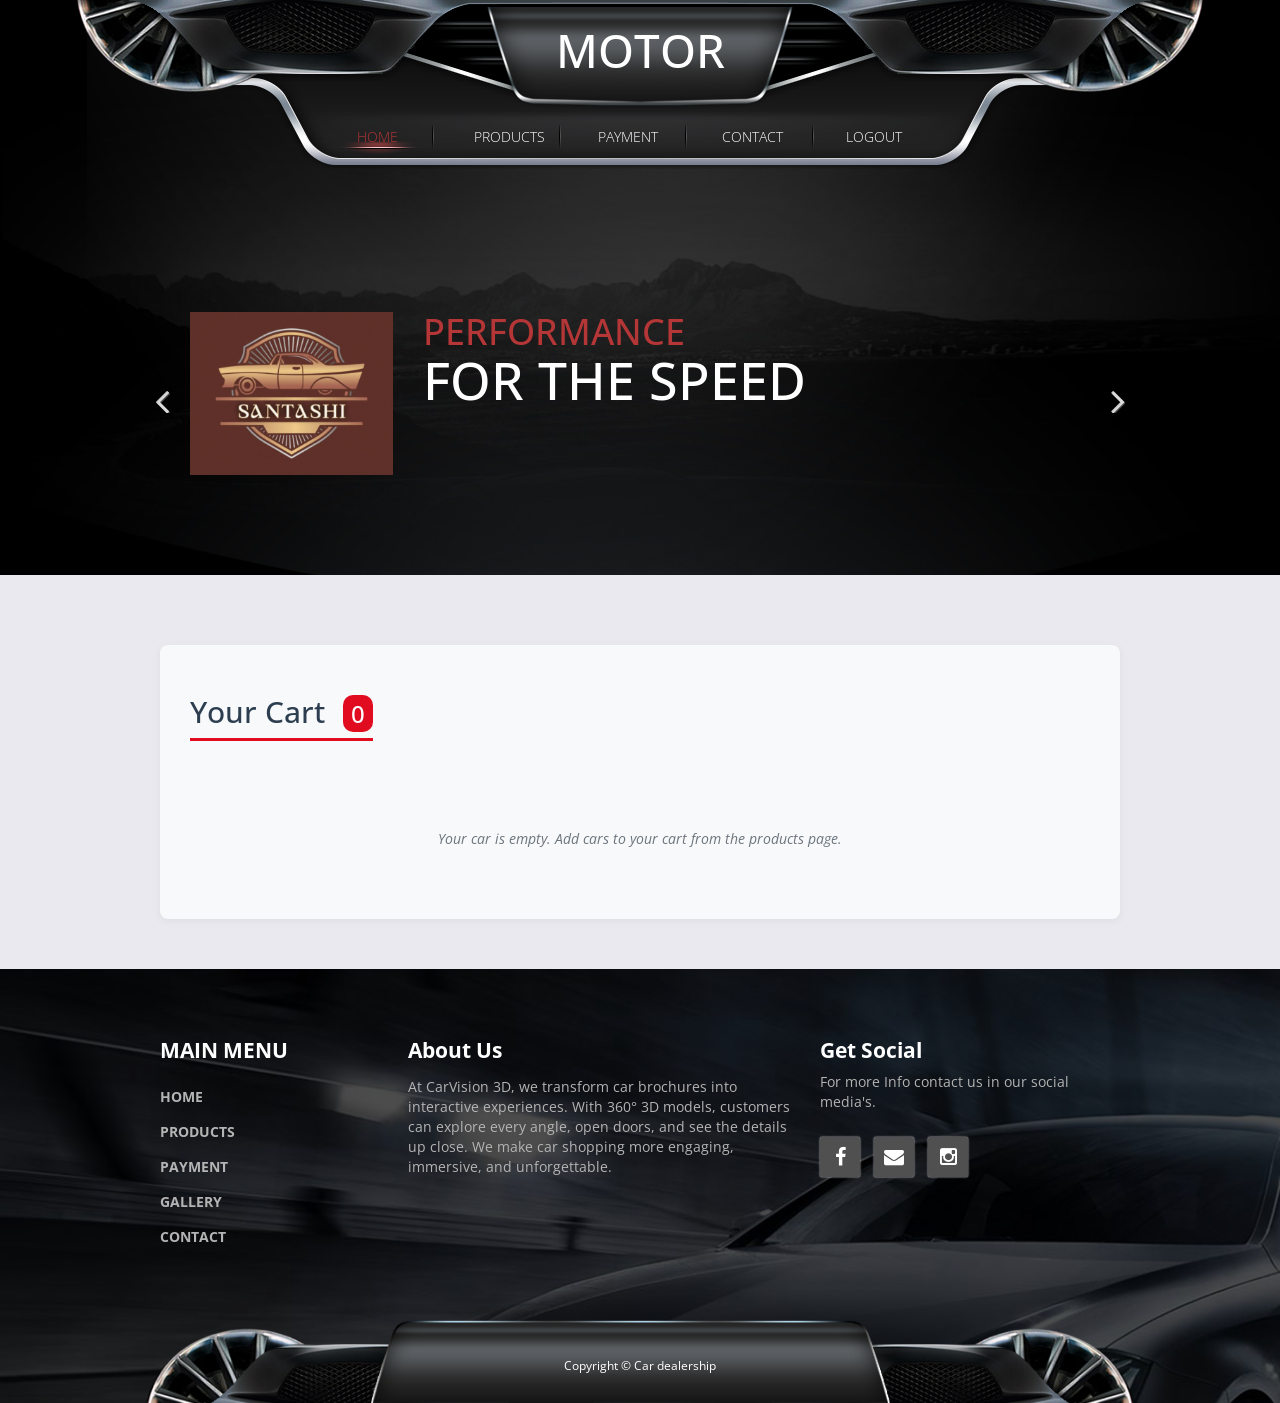
<file: index.html>
<!DOCTYPE html>
<html lang="en">
<head>
  <meta charset="utf-8">
  <meta http-equiv="X-UA-Compatible" content="IE=edge">
  <meta name="viewport" content="width=device-width, initial-scale=1">
  <title>SANTASHI</title>
  <meta name="description" content="">
  <link href='http://fonts.googleapis.com/css?family=Open+Sans:400,300,400italic,700' rel='stylesheet' type='text/css'>
  <link href="css/bootstrap.min.css" rel="stylesheet">
  <link href="css/font-awesome.min.css" rel="stylesheet">
  <link href="css/templatemo-style.css" rel="stylesheet">
  <style>
    .brands-container {
      display: flex;
      flex-wrap: wrap;
      justify-content: space-between;
      margin-bottom: 50px;
    }
    
    .brand-card {
      flex: 0 0 32%;
      text-align: center;
      padding: 20px;
      background-color: #f8f9fa;
      border-radius: 8px;
      box-shadow: 0 2px 10px rgba(0,0,0,0.05);
      transition: all 0.3s ease;
    }
    
    .brand-card:hover {
      transform: translateY(-5px);
      box-shadow: 0 5px 15px rgba(0,0,0,0.1);
    }
    
    .brand-card img {
      max-height: 150px;
      object-fit: contain;
      margin: 0 auto 15px;
    }
    
    .cart-storage {
      margin-top: 40px;
      padding: 30px;
      background-color: #f8f9fa;
      border-radius: 8px;
      box-shadow: 0 2px 10px rgba(0,0,0,0.05);
    }
    
    .cart-title {
      text-align: center;
      margin-bottom: 30px;
      color: #2c3e50;
      border-bottom: 3px solid #e10c20;
      padding-bottom: 10px;
      display: inline-block;
    }
    
    .cart-items-container {
      min-height: 100px;
    }
    
    .cart-item {
      display: flex;
      justify-content: space-between;
      align-items: center;
      padding: 15px;
      background-color: white;
      border-radius: 5px;
      margin-bottom: 15px;
      box-shadow: 0 2px 5px rgba(0,0,0,0.05);
    }
    
    .cart-item img {
      width: 80px;
      height: 60px;
      object-fit: cover;
      border-radius: 5px;
    }
    
    .cart-item-details {
      flex-grow: 1;
      padding: 0 15px;
    }
    
    .cart-item-name {
      font-weight: 600;
      margin-bottom: 5px;
    }
    
    .cart-item-color {
      color: #6c757d;
      font-size: 0.9em;
      margin-bottom: 5px;
    }
    
    .cart-item-price {
      color: #e10c20;
      font-weight: 700;
    }
    
    .cart-item-actions {
      display: flex;
      gap: 10px;
    }
    
    .btn-order {
      background: linear-gradient(135deg, #e10c20 0%, #c00a1c 100%);
      color: white;
      border: none;
      padding: 8px 15px;
      border-radius: 5px;
      font-weight: 600;
      transition: all 0.3s ease;
      cursor: pointer;
    }
    
    .btn-order:hover {
      background: linear-gradient(135deg, #c00a1c 0%, #a00818 100%);
      transform: translateY(-2px);
    }
    
    .btn-remove {
      background: #6c757d;
      color: white;
      border: none;
      padding: 8px 15px;
      border-radius: 5px;
      font-weight: 600;
      transition: all 0.3s ease;
      cursor: pointer;
    }
    
    .btn-remove:hover {
      background: #5a6268;
    }
    
    .empty-cart-message {
      text-align: center;
      color: #6c757d;
      font-style: italic;
      padding: 30px;
    }
    
    .order-success {
      background-color: #d4edda;
      color: #155724;
      padding: 12px;
      border-radius: 5px;
      margin-top: 15px;
      text-align: center;
      display: none;
    }
    
    .order-form-overlay {
      display: none;
      position: fixed;
      top: 0;
      left: 0;
      width: 100%;
      height: 100%;
      background-color: rgba(0, 0, 0, 0.7);
      z-index: 1000;
      justify-content: center;
      align-items: center;
    }
    
    .order-form-container {
      background-color: white;
      width: 90%;
      max-width: 800px;
      max-height: 90vh;
      overflow-y: auto;
      border-radius: 10px;
      box-shadow: 0 5px 25px rgba(0, 0, 0, 0.3);
      padding: 30px;
      position: relative;
    }
    
    .order-form-header {
      display: flex;
      justify-content: space-between;
      align-items: center;
      margin-bottom: 25px;
      padding-bottom: 15px;
      border-bottom: 2px solid #e10c20;
    }
    
    .order-form-title {
      font-size: 1.8rem;
      color: #2c3e50;
      margin: 0;
    }
    
    .close-form-btn {
      background: none;
      border: none;
      font-size: 1.5rem;
      cursor: pointer;
      color: #6c757d;
      transition: color 0.3s;
    }
    
    .close-form-btn:hover {
      color: #e10c20;
    }
    
    .order-form-content {
      display: grid;
      grid-template-columns: 1fr 1fr;
      gap: 20px;
    }
    
    .order-form-section {
      margin-bottom: 20px;
    }
    
    .order-form-section h3 {
      font-size: 1.2rem;
      color: #2c3e50;
      margin-bottom: 15px;
      padding-bottom: 8px;
      border-bottom: 1px solid #e9ecef;
    }
    
    .form-group {
      margin-bottom: 15px;
    }
    
    .form-group label {
      display: block;
      margin-bottom: 5px;
      font-weight: 600;
      color: #495057;
    }
    
    .form-group input,
    .form-group select,
    .form-group textarea {
      width: 100%;
      padding: 10px;
      border: 1px solid #ced4da;
      border-radius: 5px;
      font-size: 1rem;
      transition: border-color 0.3s;
    }
    
    .form-group input:focus,
    .form-group select:focus,
    .form-group textarea:focus {
      outline: none;
      border-color: #e10c20;
      box-shadow: 0 0 0 2px rgba(225, 12, 32, 0.2);
    }
    
    .form-group-full {
      grid-column: 1 / -1;
    }
    
    .order-summary {
      background-color: #f8f9fa;
      padding: 20px;
      border-radius: 8px;
      margin-bottom: 20px;
    }
    
    .order-summary h4 {
      margin-top: 0;
      margin-bottom: 15px;
      color: #2c3e50;
    }
    
    .summary-item {
      display: flex;
      justify-content: space-between;
      margin-bottom: 10px;
    }
    
    .summary-total {
      font-weight: 700;
      font-size: 1.1rem;
      border-top: 1px solid #dee2e6;
      padding-top: 10px;
      margin-top: 10px;
    }
    
    .form-actions {
      grid-column: 1 / -1;
      display: flex;
      justify-content: flex-end;
      gap: 15px;
      margin-top: 20px;
    }
    
    .btn-cancel {
      background: #6c757d;
      color: white;
      border: none;
      padding: 12px 25px;
      border-radius: 5px;
      font-weight: 600;
      cursor: pointer;
      transition: background 0.3s;
    }
    
    .btn-cancel:hover {
      background: #5a6268;
    }
    
    .btn-submit-order {
      background: linear-gradient(135deg, #e10c20 0%, #c00a1c 100%);
      color: white;
      border: none;
      padding: 12px 25px;
      border-radius: 5px;
      font-weight: 600;
      cursor: pointer;
      transition: all 0.3s;
    }
    
    .btn-submit-order:hover {
      background: linear-gradient(135deg, #c00a1c 0%, #a00818 100%);
      transform: translateY(-2px);
    }
    
    .debug-info {
      position: fixed;
      top: 10px;
      right: 10px;
      background: rgba(0,0,0,0.8);
      color: white;
      padding: 10px;
      border-radius: 5px;
      font-size: 12px;
      z-index: 1000;
    }
    
    @media (max-width: 768px) {
      .brand-card {
        flex: 0 0 100%;
        margin-bottom: 20px;
      }
      
      .cart-item {
        flex-direction: column;
        text-align: center;
      }
      
      .cart-item-details {
        padding: 15px 0;
      }
      
      .cart-item-actions {
        width: 100%;
        justify-content: center;
      }
      
      .order-form-content {
        grid-template-columns: 1fr;
      }
      
      .debug-info {
        display: none;
      }
    }
  </style>
        </head>
      <body class="about-page">

        <section class="templatemo-top-section">
          <div class="templatemo-header">
            <img class="templatemo-header-img" src="img/header.png" alt="Header">
            <h1 class="templatemo-site-name">Motor</h1>
            <div class="mobile-menu-icon">
              <i class="fa fa-bars"></i>
            </div>
            <div class="templatemo-nav-container">
              <nav class="templatemo-nav">
                <ul>
                 <li><a href="index.html" class="active">Home</a></li>
                 <li><a href="products.html">Products</a></li>
                 <li><a href="services.html">Payment</a></li>
                 <li><a href="contact.html">Contact</a></li>
                 <li><a href="login.html">Logout</a></li>
               </ul>
             </nav> 
           </div>
         </div>
         <div class="templatemo-welcome welcome-slider">
          <div class="container">
            <div class="row">
              <div class="flexslider">
                <ul class="slides">
                  <li>
                    <div class="about-slider">
                      <div class="col-lg-3 col-md-3 col-sm-4 col-xs-12">
                        <img src="img/about/SANTASHI.jpg" class="img-responsive" alt="Image">
                      </div>
                      <div class="col-lg-9 col-md-9 col-sm-8 col-xs-12 about-slider-description">
                        <h2 class="text-uppercase welcome-title">
                          	<span class="welcome-title-1">Performance</span>
                      		<span class="welcome-title-2">for the speed</span>
                        </h2>
                        <p class=></p>
                      </div>              
                    </div>  
                  </li>
                  <li>
                    <div class="about-slider">
                      <div class="col-lg-3 col-md-3 col-sm-4 col-xs-12">
                        <img src="img/about/SANTASHI.jpg" class="img-responsive" alt="Image">
                      </div>
                      <div class="col-lg-9 col-md-9 col-sm-8 col-xs-12 about-slider-description">
                        <h2 class="text-uppercase welcome-title">
                          <span class="welcome-title-1">Find to own</span>
                          <span class="welcome-title-2">the fast &amp; best</span>
                        </h2>
                        <p class="welcome-message"></p>
                      </div>              
                    </div>  
                  </li>
                </ul>
              </div>                          
            </div>    
          </div>
        </div>
      </section>

    
    <section class="container margin-bottom-50"> 
         
      
      
      
      <div class="cart-storage">
        <h2 class="cart-title">Your Cart <span id="cart-badge" style="background: #e10c20; color: white; padding: 2px 8px; border-radius: 10px; font-size: 0.8em; margin-left: 10px;">0</span></h2>
        <div id="order-success" class="order-success">
          <i class="fas fa-check-circle"></i> Order successful! This item will appear in the admin dashboard.
        </div>
        <div id="cart-items-container" class="cart-items-container">
         
          <div class="empty-cart-message">
            <i class="fas fa-shopping-cart" style="font-size: 2rem; margin-bottom: 15px;"></i>
            <p>Your cart is empty. Add cars to your cart from the products page.</p>
          </div>
        </div>
        
        
       
      </div>
      
    </section> 
    
    <div id="order-form-overlay" class="order-form-overlay">
      <div class="order-form-container">
        <div class="order-form-header">
          <h2 class="order-form-title">Complete Your Order</h2>
          <button class="close-form-btn" id="close-form-btn">&times;</button>
        </div>
        <form id="order-form">
          <div class="order-form-content">
            <div class="order-form-section">
              <h3>Personal Information</h3>
              <div class="form-group">
                <label for="first-name">First Name *</label>
                <input type="text" id="first-name" name="first-name" required>
              </div>
              <div class="form-group">
                <label for="last-name">Last Name *</label>
                <input type="text" id="last-name" name="last-name" required>
              </div>
              <div class="form-group">
                <label for="email">Email Address *</label>
                <input type="email" id="email" name="email" required>
              </div>
              <div class="form-group">
                <label for="phone">Phone Number *</label>
                <input type="tel" id="phone" name="phone" required>
              </div>
              
            </div>
            
            <div class="order-form-section">
              <h3>Address Information</h3>
              <div class="form-group">
                <label for="address">Street Address *</label>
                <input type="text" id="address" name="address" required>
              </div>
              <div class="form-group">
                <label for="city">City *</label>
                <input type="text" id="city" name="city" required>
              </div>
              <div class="form-group">
                <label for="state">State/Province *</label>
                <input type="text" id="state" name="state" required>
              </div>
              <div class="form-group">
                <label for="zip">ZIP/Postal Code *</label>
                <input type="text" id="zip" name="zip" required>
              </div>
              <div class="form-group">
                <label for="country">Country *</label>
                <select id="country" name="country" required>
                  <option value="">Select Country</option>
                  <option value="Philippines">Philippines</option>
                  <option value="USA">United States</option>
                  <option value="UK">United Kingdom</option>
                  <option value="Canada">Canada</option>
                  <option value="Australia">Australia</option>
                  <option value="Japan">Japan</option>
                  <option value="Other">Other</option>
                </select>
              </div>
            </div>
            
            <div class="order-form-section form-group-full">
              <h3>Payment Information</h3>
              <div class="form-group">
                <label for="payment-method">Payment Method *</label>
                <select id="payment-method" name="payment-method" required>
                  <option value="">Select Payment Method</option>
                  <option value="bank-transfer">Bank Transfer</option>
                  <option value="credit-card">Credit Card</option>
                  <option value="debit-card">Debit Card</option>
                  <option value="financing">Financing</option>
                  <option value="cash">Cash</option>
                </select>
              </div>
              
              <div id="credit-card-fields" style="display: none;">
                <div class="form-group">
                  <label for="card-number">Card Number *</label>
                  <input type="text" id="card-number" name="card-number" placeholder="1234 5678 9012 3456">
                </div>
                <div style="display: grid; grid-template-columns: 1fr 1fr; gap: 15px;">
                  <div class="form-group">
                    <label for="expiry-date">Expiry Date *</label>
                    <input type="text" id="expiry-date" name="expiry-date" placeholder="MM/YY">
                  </div>
                  <div class="form-group">
                    <label for="cvv">CVV *</label>
                    <input type="text" id="cvv" name="cvv" placeholder="123">
                  </div>
                </div>
                <div class="form-group">
                  <label for="cardholder-name">Cardholder Name *</label>
                  <input type="text" id="cardholder-name" name="cardholder-name">
                </div>
              </div>
              
              <div id="financing-fields" style="display: none;">
                <div class="form-group">
                  <label for="down-payment">Down Payment Amount *</label>
                  <input type="text" id="down-payment" name="down-payment">
                </div>
                <div class="form-group">
                  <label for="loan-term">Preferred Loan Term *</label>
                  <select id="loan-term" name="loan-term">
                    <option value="">Select Term</option>
                    <option value="12">12 months</option>
                    <option value="24">24 months</option>
                    <option value="36">36 months</option>
                    <option value="48">48 months</option>
                    <option value="60">60 months</option>
                  </select>
                </div>
              </div>
            </div>
            
            <div class="order-form-section form-group-full">
              <h3>Additional Information</h3>
              <div class="form-group">
                <label for="preferred-delivery">Preferred Delivery Date</label>
                <input type="date" id="preferred-delivery" name="preferred-delivery">
              </div>
              <div class="form-group">
                <label for="trade-in">Trade-in Vehicle (if applicable)</label>
                <input type="text" id="trade-in" name="trade-in" placeholder="Make, Model, Year">
              </div>
              <div class="form-group">
                <label for="comments">Additional Comments or Special Requests</label>
                <textarea id="comments" name="comments" rows="3"></textarea>
              </div>
            </div>
            
            <div class="order-form-section form-group-full">
              <div class="order-summary">
                <h4>Order Summary</h4>
                <div id="order-summary-content">
                </div>
              </div>
            </div>
            
            <div class="form-actions">
              <button type="button" class="btn-cancel" id="cancel-order">Cancel</button>
              <button type="submit" class="btn-submit-order">Complete Order</button>
            </div>
          </div>
        </form>
      </div>
    </div>
    
    <footer class="tm-footer">
      <div class="container">
        <div class="row margin-bottom-60">
          <nav class="col-lg-3 col-md-3 tm-footer-nav tm-footer-div">
            <h3 class="tm-footer-div-title">Main Menu</h3>
            <ul>
              <li><a href="index.html">Home</a></li>
              <li><a href="products.html">Products</a></li>
              <li><a href="services.html">Payment</a></li>
               <li><a href="gallery.html">Gallery</a></li>
            <li><a href="contact.html">Contact</a></li>
          </ul>
          </nav>
          <div class="col-lg-5 col-md-5 tm-footer-div">
            <h3 class="tm-footer-div-title">About Us</h3>
            <p class="margin-top-15">At CarVision 3D, we transform car brochures into interactive experiences. With 360° 3D models, customers can explore every angle, open doors, and see the details up close. We make car shopping more engaging, immersive, and unforgettable.</p>
          
          </div>
          <div class="col-lg-4 col-md-4 tm-footer-div">
            <h3 class="tm-footer-div-title">Get Social</h3>
            <p>For more Info contact us in our social media's.</p>
            <div class="tm-social-icons-container">
              <a href="#" class="tm-social-icon"><i class="fa fa-facebook"></i></a>
             <a href="#" class="tm-social-icon"><i class='fa fa-envelope'></i></a>
              <a href="#" class="tm-social-icon"><i class='fa fa-instagram'></i></a>
              
            </div>
          </div>
        </div>
        <div class="row tm-copyright">
          <p class="col-lg-12 small copyright-text text-center">Copyright &copy; Car dealership</p>
        </div>
      </div>
    </footer> 
    
    
    <script type="text/javascript" src="js/jquery-1.11.2.min.js"></script>      
    <script type="text/javascript" src="js/templatemo-script.js"></script>      
    <script defer src="js/jquery.flexslider-min.js"></script>
    
        <script>
      let currentOrderIndex = -1;
      
      function loadCartItems() {
        console.log('Loading cart items...');
        const cartItems = JSON.parse(localStorage.getItem('cartItems')) || [];
        const cartContainer = document.getElementById('cart-items-container');
        const cartBadge = document.getElementById('cart-badge');
        
        console.log('Cart items found:', cartItems);
        
        
        if (document.getElementById('cartCount')) {
          document.getElementById('cartCount').textContent = cartItems.length;
        }
        if (document.getElementById('cartStatus')) {
          document.getElementById('cartStatus').textContent = 'Loaded';
        }
        
        
        if (cartBadge) {
          cartBadge.textContent = cartItems.length;
        }
        
        if (cartItems.length === 0) {
          if (cartContainer) {
            cartContainer.innerHTML = `
              <div class="empty-cart-message">
                <i class="fas fa-shopping-cart" style="font-size: 2rem; margin-bottom: 15px;"></i>
                <p>Your car is empty. Add cars to your cart from the products page.</p>
              </div>
            `;
          }
          return;
        }
        
        let cartHTML = '';
        cartItems.forEach((item, index) => {
          cartHTML += `
            <div class="cart-item" data-index="${index}">
              <img src="${item.image || 'img/default-car.jpg'}" alt="${item.name}" onerror="this.src='img/default-car.jpg'">
              <div class="cart-item-details">
                <div class="cart-item-name">${item.name}</div>
                <div class="cart-item-color">${item.color || ''}</div>
                <div class="cart-item-price">${item.price}</div>
              </div>
              <div class="cart-item-actions">
                <button class="btn-order" onclick="showOrderForm(${index})">Order</button>
                <button class="btn-remove" onclick="removeFromCart(${index})">Remove</button>
              </div>
            </div>
          `;
        });
        
        if (cartContainer) {
          cartContainer.innerHTML = cartHTML;
        }
      }
      
      
      function removeFromCart(index) {
        let cartItems = JSON.parse(localStorage.getItem('cartItems')) || [];
        if (index >= 0 && index < cartItems.length) {
          const removedItem = cartItems.splice(index, 1);
          localStorage.setItem('cartItems', JSON.stringify(cartItems));
          console.log('Removed item:', removedItem);
          
          
          loadCartItems();
        }
      }
      
      
      function showOrderForm(index) {
        currentOrderIndex = index;
        const cartItems = JSON.parse(localStorage.getItem('cartItems')) || [];
        const item = cartItems[index];
        
        if (!item) {
          alert('Item not found in cart!');
          return;
        }
        
        const summaryContent = document.getElementById('order-summary-content');
        summaryContent.innerHTML = `
          <div class="summary-item">
            <span>Vehicle:</span>
            <span>${item.name}</span>
          </div>
          <div class="summary-item">
            <span>Color:</span>
            <span>${item.color || 'Not specified'}</span>
          </div>
          <div class="summary-item summary-total">
            <span>Total Price:</span>
            <span>${item.price}</span>
          </div>
        `;
        
        document.getElementById('order-form-overlay').style.display = 'flex';
      }
      
      
      function hideOrderForm() {
        document.getElementById('order-form-overlay').style.display = 'none';
        document.getElementById('order-form').reset();
        currentOrderIndex = -1;
      }
      
      
      function processOrder(formData) {
        const cartItems = JSON.parse(localStorage.getItem('cartItems')) || [];
        const orderedItem = cartItems[currentOrderIndex];
        
        if (!orderedItem) {
          alert('Item not found in cart!');
          return false;
        }
        
        let adminOrders = JSON.parse(localStorage.getItem('adminOrders')) || [];
        
        const order = {
          id: 'ORD' + Date.now(),
          model: orderedItem.name,
          price: orderedItem.price,
          color: orderedItem.color,
          timestamp: new Date().toISOString(),
          status: 'Pending',
          customer: formData['first-name'] + ' ' + formData['last-name'],
          customerEmail: formData['email'],
          customerPhone: formData['phone'],
          customerAddress: formData['address'] + ', ' + formData['city'] + ', ' + formData['state'] + ' ' + formData['zip'],
          paymentMethod: formData['payment-method'],
          deliveryDate: formData['preferred-delivery'] || 'Not specified',
          comments: formData['comments'] || 'None'
        };
        
        adminOrders.push(order);
        localStorage.setItem('adminOrders', JSON.stringify(adminOrders));
        
        cartItems.splice(currentOrderIndex, 1);
        localStorage.setItem('cartItems', JSON.stringify(cartItems));
        
        const successMsg = document.getElementById('order-success');
        if (successMsg) {
          successMsg.style.display = 'block';
          setTimeout(() => {
            successMsg.style.display = 'none';
          }, 5000);
        }
        
        loadCartItems();
        
        console.log('Order recorded:', order);
        return true;
      }

      function showApprovalMessage() {
        const modal = document.createElement('div');
        modal.style.cssText = `
          position: fixed;
          top: 0;
          left: 0;
          width: 100%;
          height: 100%;
          background-color: rgba(0, 0, 0, 0.7);
          z-index: 2000;
          display: flex;
          justify-content: center;
          align-items: center;
        `;
        
        modal.innerHTML = `
          <div style="
            background: white;
            padding: 40px;
            border-radius: 10px;
            text-align: center;
            max-width: 500px;
            width: 90%;
            box-shadow: 0 5px 25px rgba(0,0,0,0.3);
          ">
            <div style="font-size: 3rem; color: #3498db; margin-bottom: 20px;">
              <i class="fas fa-clock"></i>
            </div>
            <h2 style="color: #2c3e50; margin-bottom: 15px;">Order Submitted</h2>
            <p style="color: #6c757d; font-size: 3rem; line-height: 1.6; margin-bottom: 25px;">
              You can proceed to the next step if the credit investigation is approved by the branch.
            </p>
            <p style="color: #6c757d; font-size: 2rem; margin-bottom: 25px;">
              Our team will contact you within 24-48 hours to discuss the next steps.
            </p>
            <button id="close-approval-modal" style="
              background: linear-gradient(135deg, #3498db 0%, #2980b9 100%);
              color: white;
              border: none;
              padding: 12px 30px;
              border-radius: 5px;
              font-weight: 600;
              cursor: pointer;
              font-size: 1rem;
              transition: all 0.3s;
            ">
              Understood
            </button>
          </div>
        `;
        
        document.body.appendChild(modal);
        
        document.getElementById('close-approval-modal').addEventListener('click', function() {
          document.body.removeChild(modal);
        });
        
        modal.addEventListener('click', function(e) {
          if (e.target === modal) {
            document.body.removeChild(modal);
          }
        });
      }
      
      function testCart() {
        const testItems = [
          {
            name: 'Toyota Vios 1.5 G M/T',
            price: '₱ 979,000',
            color: 'Super Red V',
            image: 'img/vios9.png',
            timestamp: new Date().toISOString()
          },
          {
            name: 'Toyota Fortuner',
            price: '₱ 1,750,000',
            color: 'White Pearl',
            image: 'img/fortuner.jpg',
            timestamp: new Date().toISOString()
          }
        ];
        
        localStorage.setItem('cartItems', JSON.stringify(testItems));
        loadCartItems();
        alert('Test items added to cart!');
      }
      
      
      function clearCart() {
        localStorage.removeItem('cartItems');
        loadCartItems();
        alert('Cart cleared!');
      }

      
      document.addEventListener('DOMContentLoaded', function() {
        console.log('Homepage loaded, loading cart items...');
        loadCartItems();
        
        document.getElementById('close-form-btn').addEventListener('click', hideOrderForm);
        document.getElementById('cancel-order').addEventListener('click', hideOrderForm);
        
        document.getElementById('payment-method').addEventListener('change', function() {
          const method = this.value;
          document.getElementById('credit-card-fields').style.display = 
            (method === 'credit-card' || method === 'debit-card') ? 'block' : 'none';
          document.getElementById('financing-fields').style.display = 
            method === 'financing' ? 'block' : 'none';
        });
        
        document.getElementById('order-form').addEventListener('submit', function(e) {
          e.preventDefault();
          
          const formData = {};
          const formElements = this.elements;
          for (let i = 0; i < formElements.length; i++) {
            const element = formElements[i];
            if (element.name && element.value) {
              formData[element.name] = element.value;
            }
          }
          
          if (processOrder(formData)) {
            hideOrderForm();
            
            showApprovalMessage();
          }
        });
        
        setInterval(loadCartItems, 2000);
      });

      $(window).load(function() {
        $('.flexslider').flexslider({
          animation: "slide",
          slideshow: false,
          prevText: "&#xf104;",
          nextText: "&#xf105;"
        });

       
        $('body').addClass('loaded');
      });
    </script>
<script>
document.addEventListener('DOMContentLoaded', function() {
    loadAboutUsContent();
});

function loadAboutUsContent() {
    const aboutUsElement = document.querySelector('.tm-footer-div p.margin-top-15');
    const savedAboutUs = localStorage.getItem('aboutUsContent');
    
    if (aboutUsElement && savedAboutUs) {
        const paragraphs = savedAboutUs.split('\n').filter(p => p.trim() !== '');
        if (paragraphs.length > 0) {
            aboutUsElement.innerHTML = paragraphs.map(p => `<p>${p}</p>`).join('');
        } else {
            aboutUsElement.textContent = savedAboutUs;
        }
    } else if (aboutUsElement && !savedAboutUs) {
        aboutUsElement.textContent = 'At CarVision 3D, we transform car brochures into interactive experiences. With 360° 3D models, customers can explore every angle, open doors, and see the details up close. We make car shopping more engaging, immersive, and unforgettable.';
    }
}

window.addEventListener('storage', function(e) {
    if (e.key === 'aboutUsContent') {
        loadAboutUsContent();
    }
});
</script>
  </body>
</html>
</file>
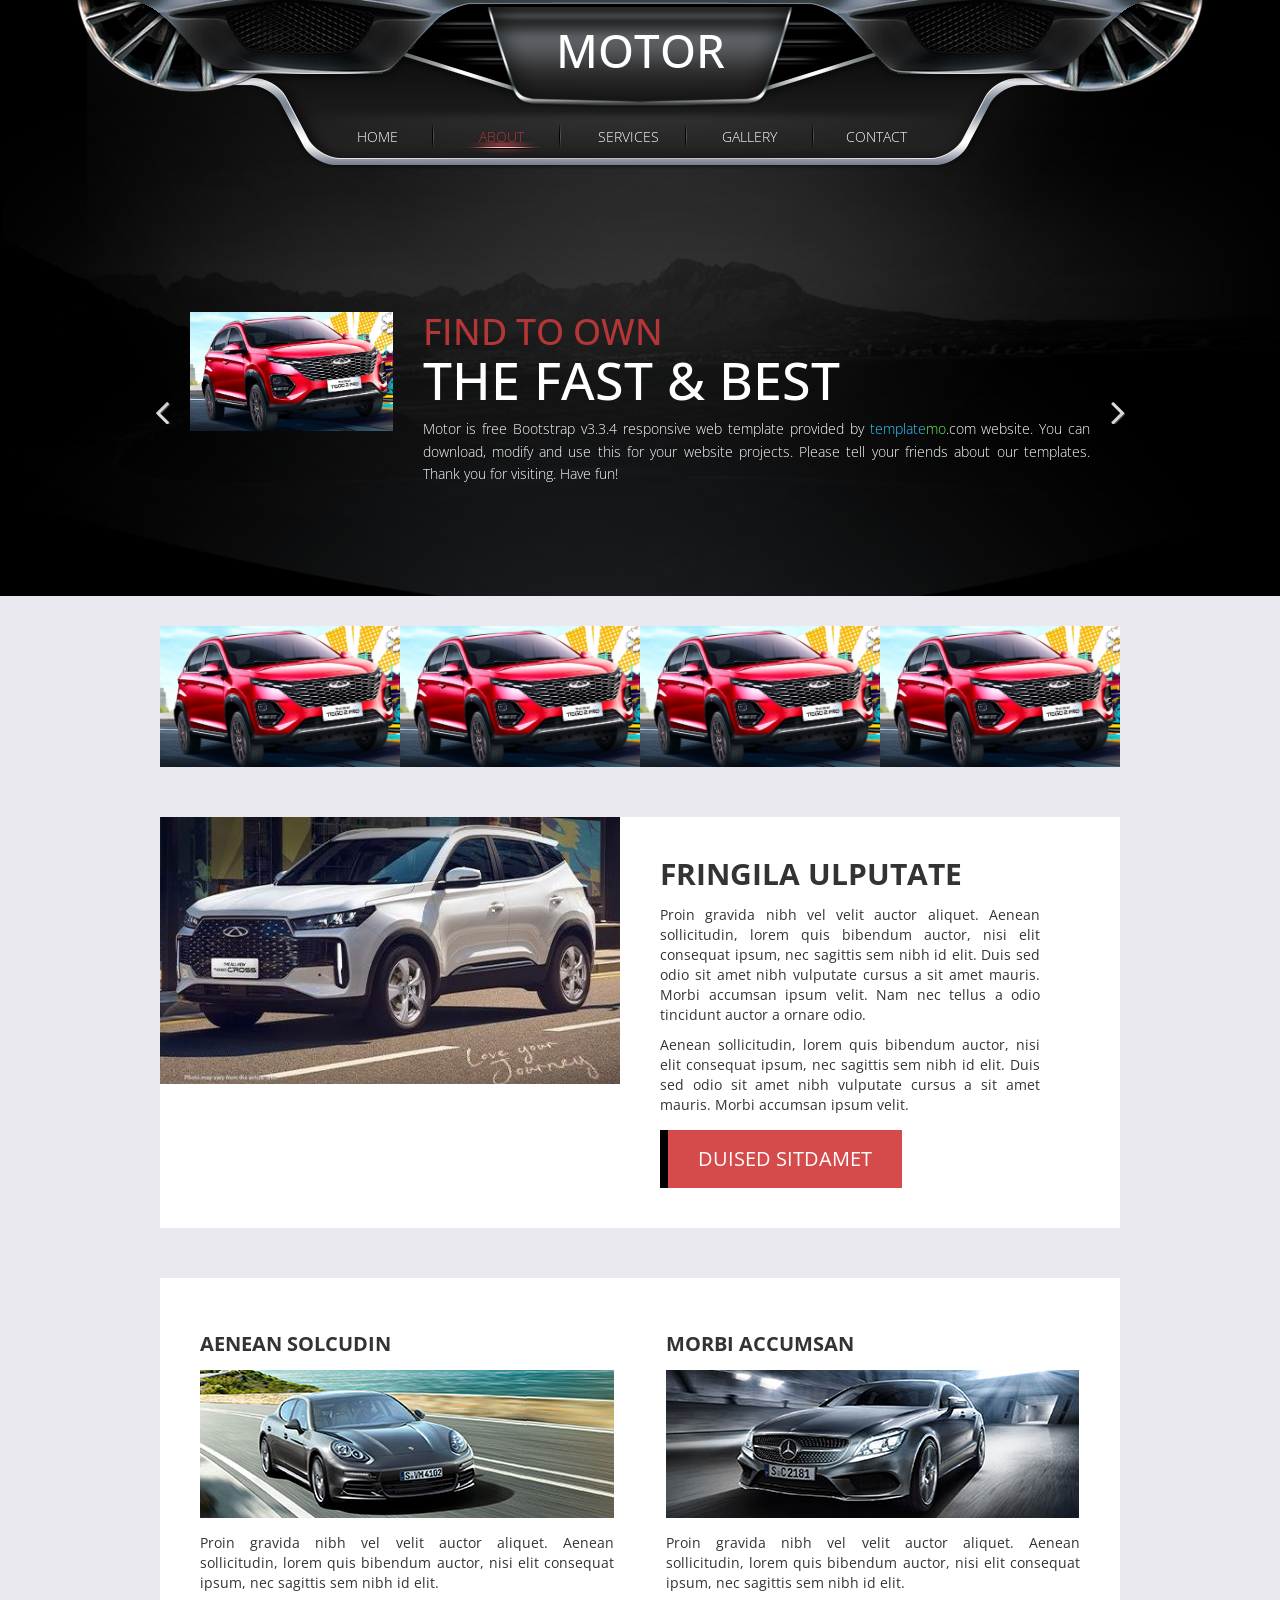
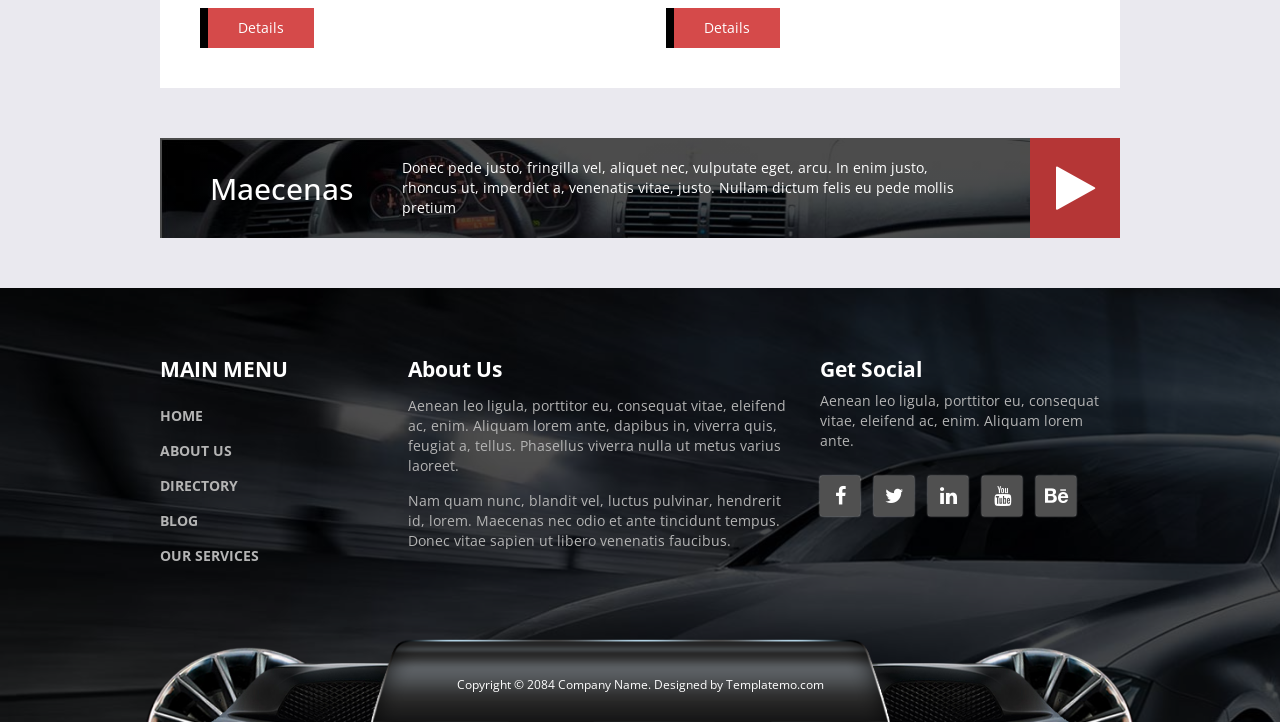
<file: about.html>
<!DOCTYPE html>
<html lang="en">
<head>
  <meta charset="utf-8">
  <meta http-equiv="X-UA-Compatible" content="IE=edge">
  <meta name="viewport" content="width=device-width, initial-scale=1">
  <title>SANTASHI</title>
  <meta name="description" content="">
<!-- 
Motor Template
http://www.templatemo.com/preview/templatemo_463_motor
-->
  <link href='http://fonts.googleapis.com/css?family=Open+Sans:400,300,400italic,700' rel='stylesheet' type='text/css'>
  <link href="css/bootstrap.min.css" rel="stylesheet">
  <link href="css/font-awesome.min.css" rel="stylesheet">
  <link href="css/templatemo-style.css" rel="stylesheet">

  <!-- HTML5 shim and Respond.js for IE8 support of HTML5 elements and media queries -->
  <!-- WARNING: Respond.js doesn't work if you view the page via file:// -->
        <!--[if lt IE 9]>
        <script src="https://oss.maxcdn.com/html5shiv/3.7.2/html5shiv.min.js"></script>
        <script src="https://oss.maxcdn.com/respond/1.4.2/respond.min.js"></script>
        <![endif]-->

      </head>
      <body class="about-page">

        <!-- Preloader -->
        <div id="loader-wrapper">
          <div id="loader"></div>
          <div class="loader-section section-left"></div>
          <div class="loader-section section-right"></div>
        </div>
        <!-- End Preloader -->
    
        <section class="templatemo-top-section">
          <div class="templatemo-header">
            <img class="templatemo-header-img" src="img/header.png" alt="Header">
            <h1 class="templatemo-site-name">Motor</h1>
            <div class="mobile-menu-icon">
              <i class="fa fa-bars"></i>
            </div>
            <div class="templatemo-nav-container">
              <nav class="templatemo-nav">
                <ul>
                 <li><a href="index.html">Home</a></li>
                 <li><a href="about.html" class="active">About</a></li>
                 <li><a href="services.html">Services</a></li>
                 <li><a href="gallery.html">Gallery</a></li>
                 <li><a href="contact.html">Contact</a></li>
               </ul>
             </nav> 
           </div>
         </div>
         <div class="templatemo-welcome welcome-slider">
          <div class="container">
            <div class="row">
              <div class="flexslider">
                <ul class="slides">
                  <li>
                    <div class="about-slider">
                      <div class="col-lg-3 col-md-3 col-sm-4 col-xs-12">
                        <img src="img/about/1.jpg" class="img-responsive" alt="Image">
                      </div>
                      <div class="col-lg-9 col-md-9 col-sm-8 col-xs-12 about-slider-description">
                        <h2 class="text-uppercase welcome-title">
                          <span class="welcome-title-1">Find to own</span>
                          <span class="welcome-title-2">the fast &amp; best</span>
                        </h2>
                        <p class="welcome-message">Motor is free Bootstrap v3.3.4 responsive web template provided 
                by <span class="blue">template</span><span class="green">mo</span>.com website. You can download, 
                modify and use this for your website projects. Please tell your friends about our templates. 
                Thank you for visiting. Have fun!</p>
                      </div>              
                    </div>  
                  </li>
                  <li>
                    <div class="about-slider">
                      <div class="col-lg-3 col-md-3 col-sm-4 col-xs-12">
                        <img src="img/about/1.jpg" class="img-responsive" alt="Image">
                      </div>
                      <div class="col-lg-9 col-md-9 col-sm-8 col-xs-12 about-slider-description">
                        <h2 class="text-uppercase welcome-title">
                          <span class="welcome-title-1">Find to own</span>
                          <span class="welcome-title-2">the fast &amp; best</span>
                        </h2>
                        <p class="welcome-message">Lorem ipsum dolor sit amet, consectetuer adipiscing elit dori. Aenean commodo ligula eget. Aenean massa. Cumdent sociis natoque penatibus et magnis dis parturient montes, sor ind nascetur ridiculus mus. Lorem ipsum dolor sit amet dipiscing elit dori.</p>
                      </div>              
                    </div>  
                  </li>
                </ul>
              </div>                          
            </div>    
          </div>
        </div>
      </section>
      <div class="container margin-bottom-50">
       <div class="row">
        <div class="col-lg-12 tm-overflow-hidden">
          <div class="tm-img-1-container">
            <img src="img/1.jpg" alt="Image description">
            <p class="tm-img-1-description">Benz</p>
          </div>
          <div class="tm-img-1-container">
            <img src="img/1.jpg" alt="Image description">
            <p class="tm-img-1-description">Mercedes</p>
          </div>
          <div class="tm-img-1-container">
            <img src="img/1.jpg" alt="Image description">
            <p class="tm-img-1-description">BMW</p>
          </div>
          <div class="tm-img-1-container">
            <img src="img/1.jpg" alt="Image description">
            <p class="tm-img-1-description">Lexus</p>
          </div>         
        </div>
      </div>
    </div>    

    <!--Main content-->
    <section class="container margin-bottom-50">      
      <div class="about-container">
        <div class="about-container-left">
          <img src="img/about/2.jpg" alt="Image" class="img-responsive">
        </div>
        <div class="about-container-right">
          <h2 class="about-title">fringila ulputate</h2>
          <p class="about-description">Proin gravida nibh vel velit auctor aliquet. Aenean sollicitudin, lorem quis bibendum auctor, nisi elit consequat ipsum, nec sagittis sem nibh id elit. Duis sed odio sit amet nibh vulputate cursus a sit amet mauris. Morbi accumsan ipsum velit. Nam nec tellus a odio tincidunt auctor a ornare odio.</p>
          <p class="about-description">Aenean sollicitudin, lorem quis bibendum auctor, nisi elit consequat ipsum, nec sagittis sem nibh id elit. Duis sed odio sit amet nibh vulputate cursus a sit amet mauris. Morbi accumsan ipsum velit.</p>
          <a href="#" class="about-link">Duised sitDamet</a>
        </div>
      </div>
      <div class="about-container-2">
        <div class="about-container-inner">
          <h3 class="about-title-2">aenean solcudin</h3>
          <img src="img/about/3.jpg" alt="Image" class="img-responsive margin-bottom-15">          
          <p class="about-description">Proin gravida nibh vel velit auctor aliquet. Aenean sollicitudin, lorem quis bibendum auctor, nisi elit consequat ipsum, nec sagittis sem nibh id elit.</p>
          <a href="#" class="about-link about-link-2">Details</a>
        </div>
        <div class="about-container-inner">
          <h3 class="about-title-2">morbi accumsan</h3>
          <img src="img/about/4.jpg" alt="Image" class="img-responsive margin-bottom-15">          
          <p class="about-description">Proin gravida nibh vel velit auctor aliquet. Aenean sollicitudin, lorem quis bibendum auctor, nisi elit consequat ipsum, nec sagittis sem nibh id elit.</p>
          <a href="#" class="about-link about-link-2">Details</a>
        </div>
      </div>

      <!--banner-->
      <div class="tm-banner">
        <h2 class="tm-banner-title">Maecenas</h2>
        <p class="tm-banner-description">Donec pede justo, fringilla vel, aliquet nec, vulputate eget, arcu. In enim justo, rhoncus ut, imperdiet a, venenatis vitae, justo. Nullam dictum felis eu pede mollis pretium</p>
        <a href="#" class="tm-banner-link"><i class="fa fa-play"></i></a>
      </div>
    </section> <!-- Main content -->
    <!--Footer content-->
    <footer class="tm-footer">
      <div class="container">
        <div class="row margin-bottom-60">
          <nav class="col-lg-3 col-md-3 tm-footer-nav tm-footer-div">
            <h3 class="tm-footer-div-title">Main Menu</h3>
            <ul>
              <li><a href="index.html">Home</a></li>
              <li><a href="about.html">About Us</a></li>
              <li><a href="gallery.html">Directory</a></li>
              <li><a href="#">Blog</a></li>
              <li><a href="services.html">Our Services</a></li>
            </ul>
          </nav>
          <div class="col-lg-5 col-md-5 tm-footer-div">
            <h3 class="tm-footer-div-title">About Us</h3>
            <p class="margin-top-15">Aenean leo ligula, porttitor eu, consequat vitae, eleifend ac, enim. Aliquam lorem ante, dapibus in, viverra quis, feugiat a, tellus. Phasellus viverra nulla ut metus varius laoreet.</p>
            <p class="margin-top-15">Nam quam nunc, blandit vel, luctus pulvinar, hendrerit id, lorem. Maecenas nec odio et ante tincidunt tempus. Donec vitae sapien ut libero venenatis faucibus.</p>
          </div>
          <div class="col-lg-4 col-md-4 tm-footer-div">
            <h3 class="tm-footer-div-title">Get Social</h3>
            <p>Aenean leo ligula, porttitor eu, consequat vitae, eleifend ac, enim. Aliquam lorem ante.</p>
            <div class="tm-social-icons-container">
              <a href="#" class="tm-social-icon"><i class="fa fa-facebook"></i></a>
              <a href="#" class="tm-social-icon"><i class="fa fa-twitter"></i></a>
              <a href="#" class="tm-social-icon"><i class="fa fa-linkedin"></i></a>
              <a href="#" class="tm-social-icon"><i class="fa fa-youtube"></i></a>
              <a href="#" class="tm-social-icon"><i class="fa fa-behance"></i></a>
            </div>
          </div>
        </div>
        <div class="row tm-copyright">
          <p class="col-lg-12 small copyright-text text-center">Copyright &copy; 2084 Company Name. Designed by Templatemo.com</p>
        </div>
      </div>
    </footer> <!-- Footer content-->
    
    <!-- JS -->
    <script type="text/javascript" src="js/jquery-1.11.2.min.js"></script>      <!-- jQuery -->
    <script type="text/javascript" src="js/templatemo-script.js"></script>      <!-- Templatemo Script -->
    <script defer src="js/jquery.flexslider-min.js"></script><!-- FlexSlider -->
    <script>
      $(window).load(function() {
        $('.flexslider').flexslider({
          animation: "slide",
          slideshow: false,
          prevText: "&#xf104;",
          nextText: "&#xf105;"
        });

        // Remove preloader
        // https://ihatetomatoes.net/create-custom-preloading-screen/
        $('body').addClass('loaded');
      });
    </script>
  </body>
  </html>
</file>
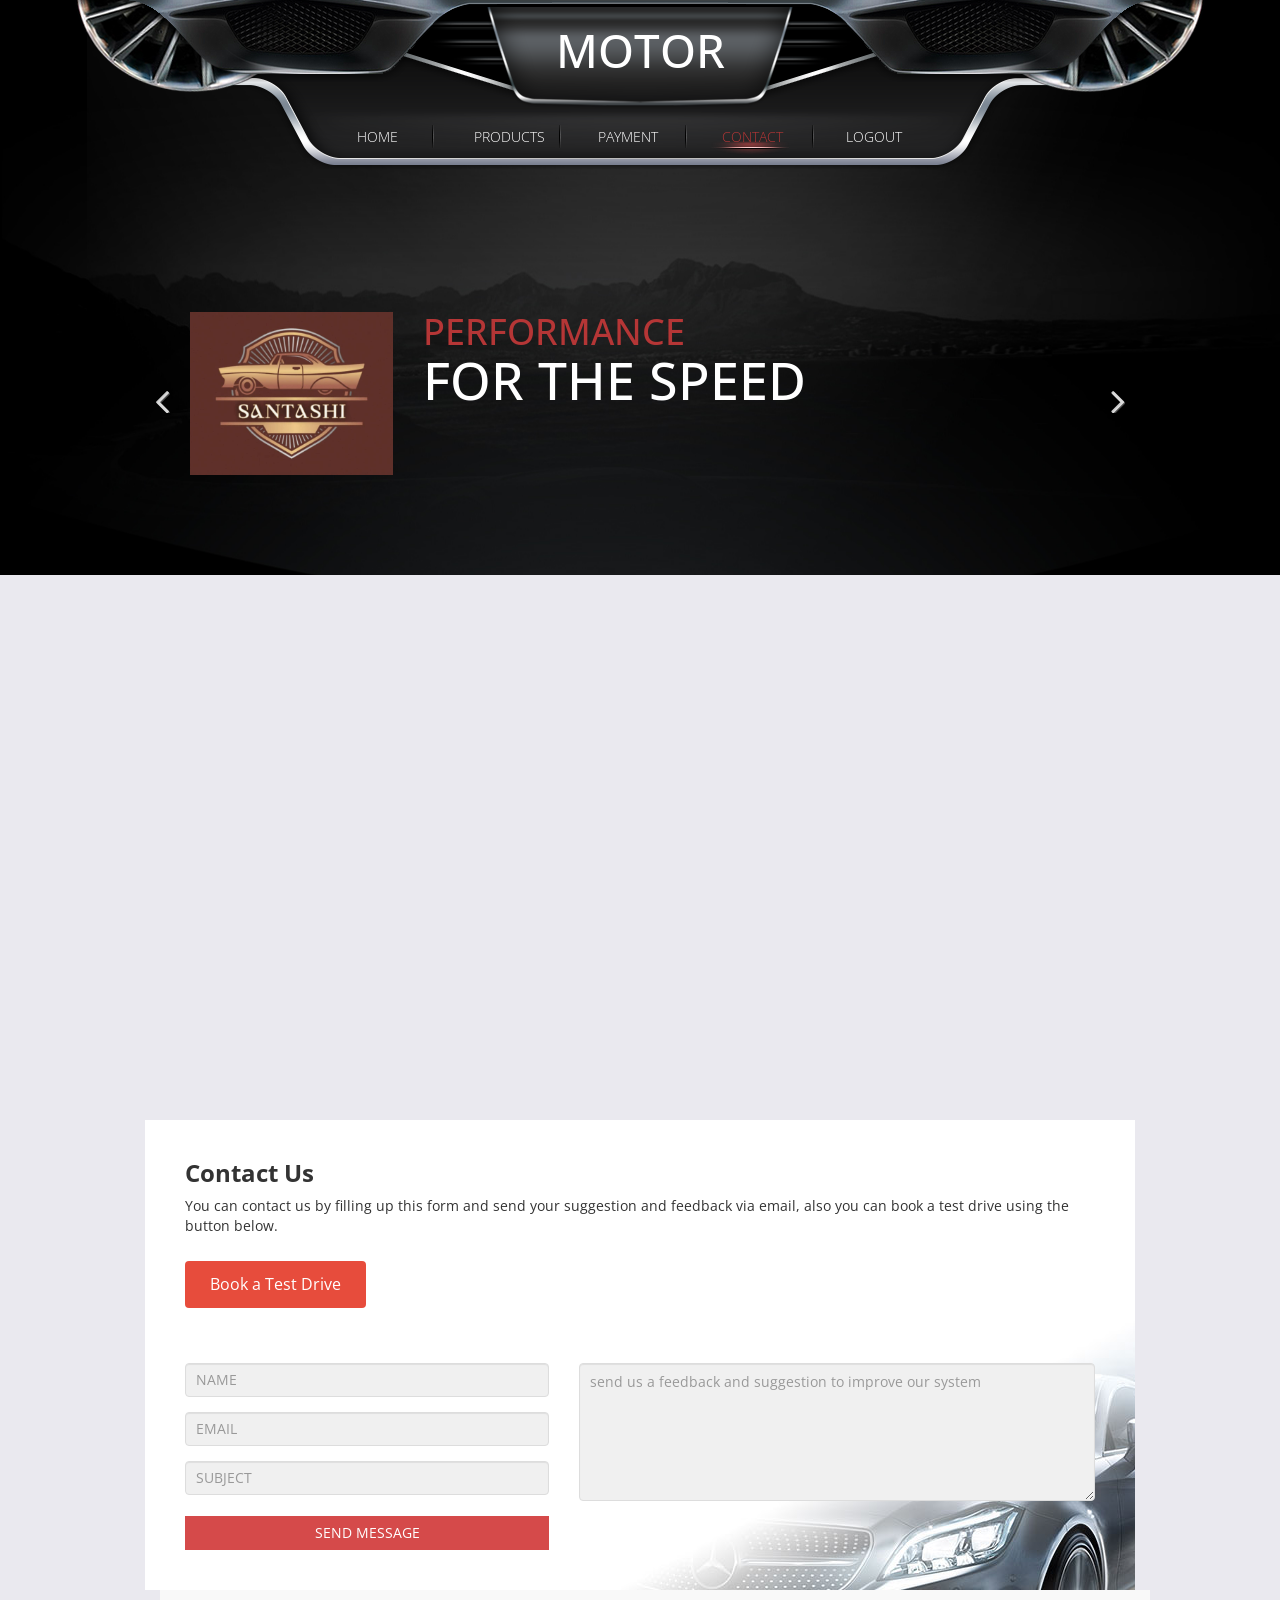
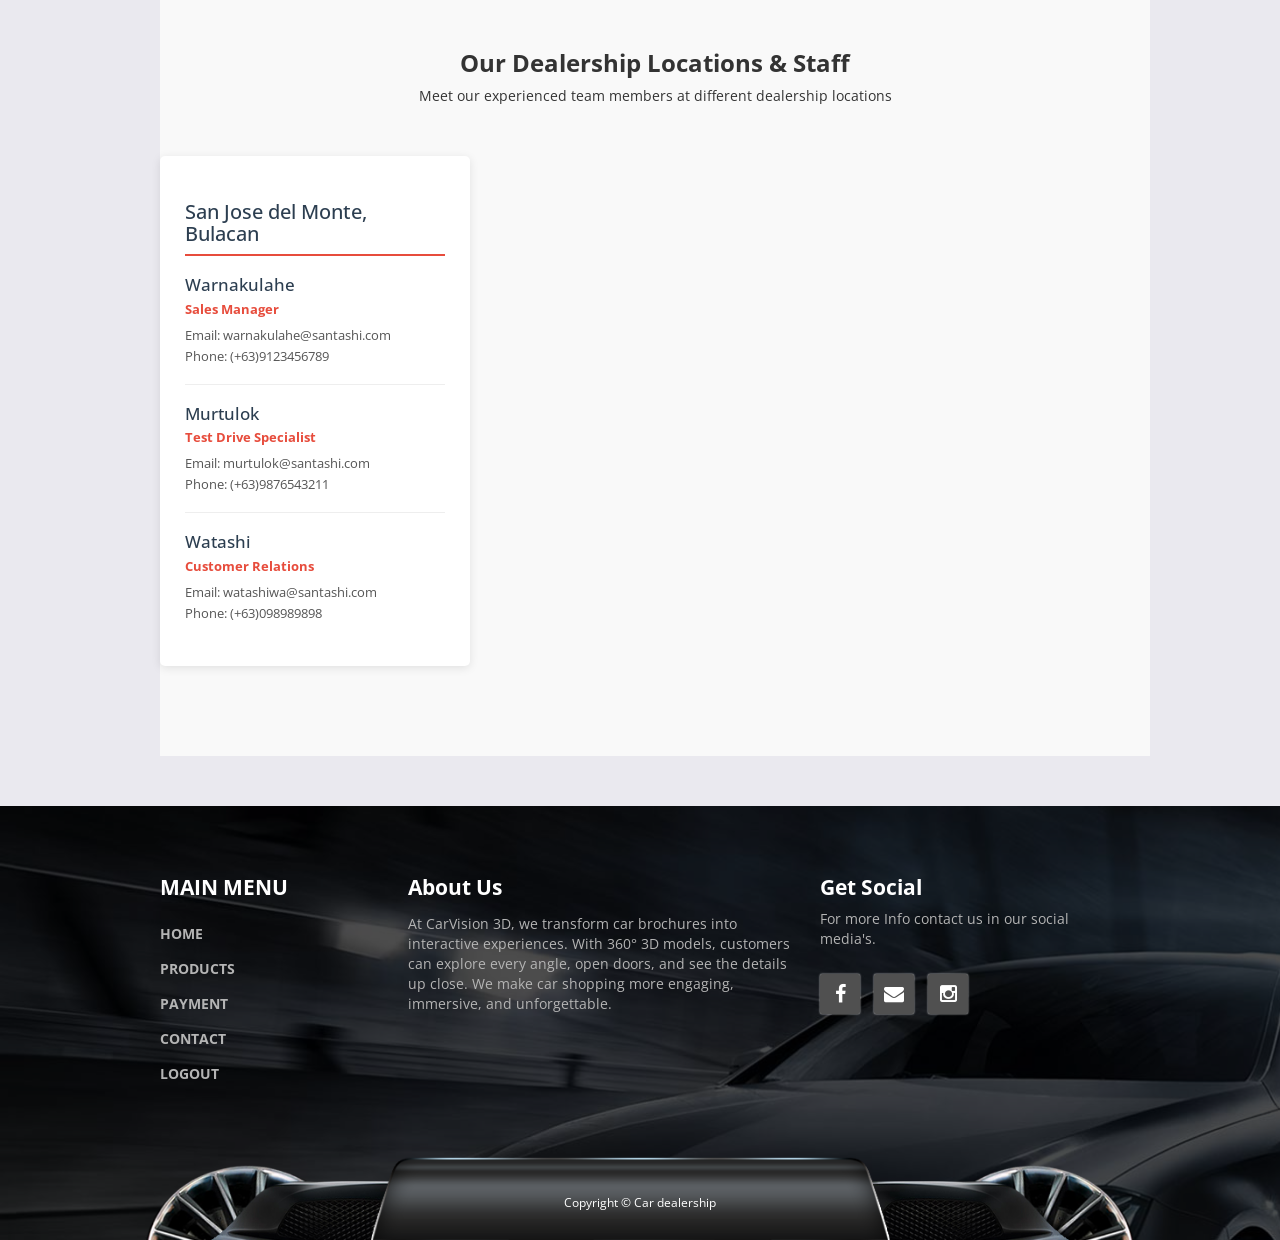
<file: contact.html>
<!DOCTYPE html>
<html lang="en">
<head>
  <meta charset="utf-8">
  <meta http-equiv="X-UA-Compatible" content="IE=edge">
  <meta name="viewport" content="width=device-width, initial-scale=1">
  <title>SANTASHI - Schedule a Test Drive</title>
  <meta name="description" content="Schedule a test drive for your dream car">
  <link href='http://fonts.googleapis.com/css?family=Open+Sans:400,300,400italic,700' rel='stylesheet' type='text/css'>
  <link href="css/bootstrap.min.css" rel="stylesheet">
  <link href="css/font-awesome.min.css" rel="stylesheet">
  <link href="css/templatemo-style.css" rel="stylesheet">
  <style>
    .schedule-overlay {
      display: none;
      position: fixed;
      top: 0;
      left: 0;
      width: 100%;
      height: 100%;
      background-color: rgba(0, 0, 0, 0.7);
      z-index: 9999;
      overflow-y: auto;
    }
    
    .schedule-modal {
      background-color: #fff;
      margin: 50px auto;
      width: 90%;
      max-width: 700px;
      border-radius: 5px;
      box-shadow: 0 5px 15px rgba(0, 0, 0, 0.3);
      position: relative;
    }
    
    .schedule-header {
      background-color: #2c3e50;
      color: white;
      padding: 15px 20px;
      border-top-left-radius: 5px;
      border-top-right-radius: 5px;
      display: flex;
      justify-content: space-between;
      align-items: center;
    }
    
    .schedule-header h3 {
      margin: 0;
      font-size: 1.5em;
    }
    
    .close-schedule {
      background: none;
      border: none;
      color: white;
      font-size: 1.5em;
      cursor: pointer;
    }
    
    .schedule-body {
      padding: 20px;
    }
    
    .form-group {
      margin-bottom: 15px;
    }
    
    .form-group label {
      display: block;
      margin-bottom: 5px;
      font-weight: bold;
    }
    
    .form-control {
      width: 100%;
      padding: 8px 10px;
      border: 1px solid #ddd;
      border-radius: 4px;
      font-size: 14px;
    }
    
    .form-row {
      display: flex;
      flex-wrap: wrap;
      margin: 0 -10px;
    }
    
    .form-col {
      flex: 1;
      padding: 0 10px;
      min-width: 200px;
    }
    
    .schedule-btn {
      background-color: #e74c3c;
      color: white;
      border: none;
      padding: 10px 20px;
      border-radius: 4px;
      cursor: pointer;
      font-size: 16px;
      margin-top: 10px;
      width: 100%;
    }
    
    .schedule-btn:hover {
      background-color: #c0392b;
    }
    
    .schedule-trigger {
      background-color: #e74c3c;
      color: white;
      border: none;
      padding: 12px 25px;
      border-radius: 4px;
      cursor: pointer;
      font-size: 16px;
      margin: 15px 0;
      display: inline-block;
    }
    
    .schedule-trigger:hover {
      background-color: #c0392b;
    }
    
    .calendar-container {
      margin-top: 20px;
      border: 1px solid #eee;
      border-radius: 5px;
      padding: 15px;
    }
    
    .calendar-header {
      display: flex;
      justify-content: space-between;
      align-items: center;
      margin-bottom: 10px;
    }
    
    .calendar-nav {
      background: none;
      border: none;
      font-size: 1.2em;
      cursor: pointer;
      color: #e74c3c;
    }
    
    .calendar-grid {
      display: grid;
      grid-template-columns: repeat(7, 1fr);
      gap: 5px;
    }
    
    .calendar-day {
      text-align: center;
      padding: 8px 0;
      font-weight: bold;
      background-color: #f5f5f5;
    }
    
    .calendar-date {
      text-align: center;
      padding: 10px 0;
      border: 1px solid #eee;
      cursor: pointer;
      transition: all 0.2s;
    }
    
    .calendar-date:hover {
      background-color: #f0f0f0;
    }
    
    .calendar-date.selected {
      background-color: #e74c3c;
      color: white;
    }
    
    .calendar-date.unavailable {
      background-color: #f8d7da;
      color: #721c24;
      cursor: not-allowed;
    }
    
    .time-slots {
      margin-top: 20px;
      border: 1px solid #eee;
      border-radius: 5px;
      padding: 15px;
    }
    
    .time-slot {
      display: inline-block;
      padding: 8px 15px;
      margin: 5px;
      border: 1px solid #ddd;
      border-radius: 4px;
      cursor: pointer;
      transition: all 0.2s;
    }
    
    .time-slot:hover {
      background-color: #f0f0f0;
    }
    
    .time-slot.selected {
      background-color: #e74c3c;
      color: white;
      border-color: #e74c3c;
    }
    
    .form-section-title {
      margin-top: 25px;
      margin-bottom: 15px;
      padding-bottom: 10px;
      border-bottom: 1px solid #eee;
      color: #2c3e50;
    }
    
    .form-message {
      display: none;
      margin-bottom: 20px;
      padding: 10px;
      border-radius: 5px;
      text-align: center;
    }
    
    .form-message.success {
      background-color: #d4edda;
      color: #155724;
      border: 1px solid #c3e6cb;
    }
    
    .form-message.error {
      background-color: #f8d7da;
      color: #721c24;
      border: 1px solid #f5c6cb;
    }
    
    @media (max-width: 768px) {
      .form-col {
        flex: 100%;
        margin-bottom: 15px;
      }
      
      .schedule-modal {
        width: 95%;
        margin: 20px auto;
      }
      
      .calendar-grid {
        grid-template-columns: repeat(7, 1fr);
      }
      
      .calendar-date {
        padding: 8px 0;
        font-size: 0.9em;
      }
    }
    
.tm-employees-section {
  padding: 60px 0;
  background-color: #f9f9f9;
}

.employee-row {
  margin-top: 40px;
}

.employee-card {
  margin-bottom: 30px;
}

.employee-info {
  background-color: white;
  border-radius: 5px;
  padding: 25px;
  box-shadow: 0 2px 10px rgba(0, 0, 0, 0.1);
  height: 100%;
  transition: all 0.3s ease;
}

.employee-info:hover {
  transform: translateY(-5px);
  box-shadow: 0 5px 15px rgba(0, 0, 0, 0.15);
}

.location-title {
  color: #2c3e50;
  border-bottom: 2px solid #e74c3c;
  padding-bottom: 10px;
  margin-bottom: 20px;
  font-size: 1.4em;
}

.employee-item {
  margin-bottom: 20px;
  padding-bottom: 15px;
  border-bottom: 1px solid #eee;
}

.employee-item:last-child {
  border-bottom: none;
  margin-bottom: 0;
}

.employee-item h4 {
  color: #2c3e50;
  margin-bottom: 5px;
  font-size: 1.2em;
}

.employee-role {
  color: #e74c3c;
  font-weight: bold;
  margin-bottom: 8px;
  font-size: 0.95em;
}

.employee-contact {
  margin-bottom: 3px;
  font-size: 0.9em;
  color: #555;
}

@media (max-width: 991px) {
  .employee-card {
    margin-bottom: 20px;
  }
}

@media (max-width: 767px) {
  .tm-employees-section {
    padding: 40px 0;
  }
  
  .employee-info {
    padding: 20px;
  }
}
  </style>

</head>
<body class="contact-page">
  
  <div id="loader-wrapper">
    <div id="loader"></div>
    <div class="loader-section section-left"></div>
    <div class="loader-section section-right"></div>
  </div>
  
  <div class="schedule-overlay" id="scheduleOverlay">
    <div class="schedule-modal">
      <div class="schedule-header">
        <h3>Schedule a Test Drive</h3>
        <button class="close-schedule" id="closeSchedule">&times;</button>
      </div>
      <div class="schedule-body">
        <div id="schedule-form-message" class="form-message"></div>
        
        <form id="scheduleForm">
          <h4 class="form-section-title">Personal Information</h4>
          <div class="form-row">
            <div class="form-col">
              <div class="form-group">
                <label for="scheduleName">Full Name *</label>
                <input type="text" id="scheduleName" name="name" class="form-control" required>
              </div>
            </div>
            <div class="form-col">
              <div class="form-group">
                <label for="scheduleEmail">Email *</label>
                <input type="email" id="scheduleEmail" name="email" class="form-control" required>
              </div>
            </div>
          </div>
          
          <div class="form-row">
            <div class="form-col">
              <div class="form-group">
                <label for="schedulePhone">Phone Number *</label>
                <input type="tel" id="schedulePhone" name="phone" class="form-control" required>
              </div>
            </div>
            <div class="form-col">
              <div class="form-group">
                <label for="scheduleCar">Car Model *</label>
                <select id="scheduleCar" name="car" class="form-control" required>
                  <option value="">Select a car model</option>
                  <option value="Nissan GT-R">Nissan GT-R</option>
                  <option value="Toyota Supra">Toyota Supra</option>
                  <option value="Mitsubishi Lancer Evolution">Mitsubishi Lancer Evolution</option>
                  <option value="Nissan 370Z">Nissan 370Z</option>
                  <option value="Toyota 86">Toyota 86</option>
                  <option value="Mitsubishi Eclipse Cross">Mitsubishi Eclipse Cross</option>
                </select>
              </div>
            </div>
          </div>
          
          <h4 class="form-section-title">Select Date & Time</h4>
          <div class="calendar-container">
            <div class="calendar-header">
              <button class="calendar-nav" id="prevMonth">&lt;</button>
              <h5 id="currentMonth">January 2024</h5>
              <button class="calendar-nav" id="nextMonth">&gt;</button>
            </div>
            <div class="calendar-grid" id="calendarGrid">
            </div>
          </div>
          
          <div class="time-slots">
            <h5>Available Time Slots</h5>
            <div id="timeSlots">
            </div>
          </div>
          
          <div class="form-group">
            <label for="scheduleNotes">Additional Notes</label>
            <textarea id="scheduleNotes" name="notes" class="form-control" rows="3" placeholder="Any specific requirements or questions..."></textarea>
          </div>
          
          <button type="submit" class="schedule-btn">Schedule Test Drive</button>
        </form>
      </div>
    </div>
  </div>
  
  <section class="templatemo-top-section">
    <div class="templatemo-header">
      <img class="templatemo-header-img" src="img/header.png" alt="Header">
      <h1 class="templatemo-site-name">Motor</h1>
      <div class="mobile-menu-icon">
        <i class="fa fa-bars"></i>
      </div>
      <div class="templatemo-nav-container">
        <nav class="templatemo-nav">
          <ul>
            <li><a href="index.html">Home</a></li>
            <li><a href="products.html">Products</a></li>
            <li><a href="services.html">Payment</a></li>
            <li><a href="contact.html" class="active">Contact</a></li>
            <li><a href="login.html">Logout</a></li>
          </ul>
        </nav> 
      </div>
    </div>
    <div class="templatemo-welcome welcome-slider">
      <div class="container">
        <div class="row">
          <div class="flexslider">
            <ul class="slides">
              <li>
                <div class="about-slider">
                  <div class="col-lg-3 col-md-3 col-sm-4 col-xs-12">
                    <img src="img/about/SANTASHI.jpg" class="img-responsive" alt="Image">
                  </div>
                  <div class="col-lg-9 col-md-9 col-sm-8 col-xs-12 about-slider-description">
                    <h2 class="text-uppercase welcome-title">
                      <span class="welcome-title-1">Performance</span>
                      <span class="welcome-title-2">for the speed</span>
                    </h2>
                  </div>              
                </div>  
              </li>
              <li>
                <div class="about-slider">
                  <div class="col-lg-3 col-md-3 col-sm-4 col-xs-12">
                    <img src="img/about/SANTASHI.jpg" class="img-responsive" alt="Image">
                  </div>
                  <div class="col-lg-9 col-md-9 col-sm-8 col-xs-12 about-slider-description">
                    <h2 class="text-uppercase welcome-title">
                      <span class="welcome-title-1">Find to own</span>
                      <span class="welcome-title-2">the fast &amp; best</span>
                    </h2>
                  </div>              
                </div>  
              </li>
            </ul>
          </div>                          
        </div>    
      </div>
    </div>
  </section>
    
  <section class="container tm-contact-main">
    <div class="row">
      <div class="google-map-container">
        <iframe src="https://www.google.com/maps/embed?pb=!1m18!1m12!1m3!1d61714.6025490763!2d121.04816784476449!3d14.816126316884127!2m3!1f0!2f0!3f0!3m2!1i1024!2i768!4f13.1!3m3!1m2!1s0x3397afa422693581%3A0x981101434383975d!2sSJDM%2C%20Bulacan!5e0!3m2!1sen!2sph!4v1757165137627!5m2!1sen!2sph" width="100%" height="450" style="border:0;" allowfullscreen="" loading="lazy" referrerpolicy="no-referrer-when-downgrade"></iframe>
      </div>
    </div>
    <div class="row">
      <div class="contact-form-container">
        <h2 class="contact-title">Contact Us</h2>
        <p>You can contact us by filling up this form and send your suggestion and feedback via email, also you can book a test drive using the button below.</p>
        <button class="schedule-trigger" id="openSchedule">Book a Test Drive</button>
        
        <div id="contact-form-message" class="form-message"></div>
        
        <form id="contactForm" class="tm-contact-form">
          <input type="hidden" name="access_key" value="5c94c253-8825-4449-a6e9-7f808cb55b2c">
          <input type="hidden" name="subject" value="New Contact Form Submission from Santashi Website">
          
          <div class="col-lg-5 col-md-5 contact-form-left">
            <div class="form-group">
              <input type="text" id="contact_name" name="name" class="form-control" placeholder="NAME" required />
            </div>
            <div class="form-group">
              <input type="email" id="contact_email" name="email" class="form-control" placeholder="EMAIL" required />
            </div>
            <div class="form-group">
              <input type="text" id="contact_subject" name="subject" class="form-control" placeholder="SUBJECT" required />
            </div>                
          </div>
          <div class="col-lg-7 col-md-7 contact-form-right">
            <div class="form-group margin-bottom-0">
              <textarea id="contact_message" name="message" class="form-control" rows="6" placeholder="send us a feedback and suggestion to improve our system" required></textarea>
            </div>
          </div>
          <div class="col-lg-12 col-md-12 submit-btn-container">
            <button type="submit" class="btn text-uppercase templatemo-submit-btn">Send Message</button>  
          </div>                        
        </form>
      </div>
    </div>
    
    <section class="container tm-employees-section">
      <div class="row">
        <div class="col-lg-12">
          <h2 class="contact-title text-center">Our Dealership Locations & Staff</h2>
          <p class="text-center">Meet our experienced team members at different dealership locations</p>
        </div>
      </div>
      
      <div class="row employee-row">
        <div class="col-lg-4 col-md-6 employee-card">
          <div class="employee-info">
            <h3 class="location-title">San Jose del Monte, Bulacan</h3>
            <div class="employee-item">
              <h4>Warnakulahe</h4>
              <p class="employee-role">Sales Manager</p>
              <p class="employee-contact">Email: warnakulahe@santashi.com</p>
              <p class="employee-contact">Phone: (+63)9123456789</p>
            </div>
            <div class="employee-item">
              <h4>Murtulok</h4>
              <p class="employee-role">Test Drive Specialist</p>
              <p class="employee-contact">Email: murtulok@santashi.com</p>
              <p class="employee-contact">Phone: (+63)9876543211</p>
            </div>
            <div class="employee-item">
              <h4>Watashi</h4>
              <p class="employee-role">Customer Relations</p>
              <p class="employee-contact">Email: watashiwa@santashi.com</p>
              <p class="employee-contact">Phone: (+63)098989898</p>
            </div>
          </div>
        </div>
        
      </div>
    </section>
  </section>

  <footer class="tm-footer">
    <div class="container">
      <div class="row margin-bottom-60">
        <nav class="col-lg-3 col-md-3 tm-footer-nav tm-footer-div">
          <h3 class="tm-footer-div-title">Main Menu</h3>
          <ul>
            <li><a href="index.html">Home</a></li>
            <li><a href="products.html">Products</a></li>
            <li><a href="services.html">Payment</a></li>
            <li><a href="contact.html">Contact</a></li>
            <li><a href="login.html">logout</a></li>
          </ul>
        </nav>
        <div class="col-lg-5 col-md-5 tm-footer-div">
          <h3 class="tm-footer-div-title">About Us</h3>
          <p class="margin-top-15">At CarVision 3D, we transform car brochures into interactive experiences. With 360° 3D models, customers can explore every angle, open doors, and see the details up close. We make car shopping more engaging, immersive, and unforgettable.</p>
        </div>
        <div class="col-lg-4 col-md-4 tm-footer-div">
          <h3 class="tm-footer-div-title">Get Social</h3>
          <p>For more Info contact us in our social media's.</p>
          <div class="tm-social-icons-container">
            <a href="#" class="tm-social-icon"><i class="fa fa-facebook"></i></a>
            <a href="#" class="tm-social-icon"><i class='fa fa-envelope'></i></a>
            <a href="#" class="tm-social-icon"><i class='fa fa-instagram'></i></a>
          </div>
        </div>
      </div>
      <div class="row tm-copyright">
        <p class="col-lg-12 small copyright-text text-center">Copyright &copy; Car dealership</p>
      </div>
    </div>
  </footer>
  
  <script type="text/javascript" src="js/jquery-1.11.2.min.js"></script>
  <script type="text/javascript" src="js/templatemo-script.js"></script>
  <script defer src="js/jquery.flexslider-min.js"></script>
  
  <script>
    document.addEventListener('DOMContentLoaded', function() {
      const scheduleOverlay = document.getElementById('scheduleOverlay');
      const openScheduleBtn = document.getElementById('openSchedule');
      const closeScheduleBtn = document.getElementById('closeSchedule');
      const scheduleForm = document.getElementById('scheduleForm');
      const contactForm = document.getElementById('contactForm');
      
      function openSchedule() {
        scheduleOverlay.style.display = 'block';
        document.body.style.overflow = 'hidden';
        initializeCalendar();
      }
      
      function closeSchedule() {
        scheduleOverlay.style.display = 'none';
        document.body.style.overflow = 'auto';
      }
      
      openScheduleBtn.addEventListener('click', openSchedule);
      closeScheduleBtn.addEventListener('click', closeSchedule);
      
      scheduleOverlay.addEventListener('click', function(e) {
        if (e.target === scheduleOverlay) {
          closeSchedule();
        }
      });
      
      function showFormMessage(elementId, message, isSuccess) {
        const messageElement = document.getElementById(elementId);
        messageElement.textContent = message;
        messageElement.className = `form-message ${isSuccess ? 'success' : 'error'}`;
        messageElement.style.display = 'block';
        
        setTimeout(() => {
          messageElement.style.display = 'none';
        }, 5000);
      }
      
      scheduleForm.addEventListener('submit', function(e) {
        e.preventDefault();
        
        const submitBtn = scheduleForm.querySelector('button[type="submit"]');
        const originalText = submitBtn.textContent;
        
        submitBtn.textContent = 'Scheduling...';
        submitBtn.disabled = true;
        
        const formData = {
          name: document.getElementById('scheduleName').value,
          email: document.getElementById('scheduleEmail').value,
          phone: document.getElementById('schedulePhone').value,
          car: document.getElementById('scheduleCar').value,
          date: selectedDate ? selectedDate.toDateString() : 'Not selected',
          time: selectedTime || 'Not selected',
          notes: document.getElementById('scheduleNotes').value,
          type: 'Test Drive Request'
        };
        
        const web3formsData = new FormData();
        web3formsData.append('access_key', '5c94c253-8825-4449-a6e9-7f808cb55b2c');
        web3formsData.append('subject', `Test Drive Request - ${formData.car}`);
        web3formsData.append('name', formData.name);
        web3formsData.append('email', formData.email);
        web3formsData.append('phone', formData.phone);
        web3formsData.append('car_model', formData.car);
        web3formsData.append('preferred_date', formData.date);
        web3formsData.append('preferred_time', formData.time);
        web3formsData.append('message', `Test Drive Request Details:\n\nCar: ${formData.car}\nDate: ${formData.date}\nTime: ${formData.time}\nNotes: ${formData.notes}`);
        
        fetch('https://api.web3forms.com/submit', {
          method: 'POST',
          body: web3formsData
        })
        .then(response => response.json())
        .then(data => {
          if (data.success) {
            showFormMessage('schedule-form-message', `Thank you, ${formData.name}! Your test drive for the ${formData.car} has been scheduled. We will contact you to confirm the details.`, true);
            scheduleForm.reset();
            closeSchedule();
          } else {
            throw new Error(data.message || 'Something went wrong');
          }
        })
        .catch(error => {
          console.error('Error:', error);
          showFormMessage('schedule-form-message', 'Sorry, there was an error scheduling your test drive. Please try again or contact us directly.', false);
        })
        .finally(() => {
          submitBtn.textContent = originalText;
          submitBtn.disabled = false;
        });
      });
      
      contactForm.addEventListener('submit', function(e) {
        e.preventDefault();
        
        const submitBtn = contactForm.querySelector('button[type="submit"]');
        const originalText = submitBtn.textContent;
        
        submitBtn.textContent = 'Sending...';
        submitBtn.disabled = true;
        
        const formData = new FormData(contactForm);
        
        fetch('https://api.web3forms.com/submit', {
          method: 'POST',
          body: formData
        })
        .then(response => response.json())
        .then(data => {
          if (data.success) {
            showFormMessage('contact-form-message', 'Thank you! Your message has been sent successfully. We will get back to you soon.', true);
            contactForm.reset();
          } else {
            throw new Error(data.message || 'Something went wrong');
          }
        })
        .catch(error => {
          console.error('Error:', error);
          showFormMessage('contact-form-message', 'Sorry, there was an error sending your message. Please try again.', false);
        })
        .finally(() => {
          submitBtn.textContent = originalText;
          submitBtn.disabled = false;
        });
      });
      
      let currentDate = new Date();
      let selectedDate = null;
      let selectedTime = null;
      
      function initializeCalendar() {
        updateCalendar();
        generateTimeSlots();
        
        document.getElementById('prevMonth').addEventListener('click', function() {
          currentDate.setMonth(currentDate.getMonth() - 1);
          updateCalendar();
        });
        
        document.getElementById('nextMonth').addEventListener('click', function() {
          currentDate.setMonth(currentDate.getMonth() + 1);
          updateCalendar();
        });
      }
      
      function updateCalendar() {
        const monthNames = ["January", "February", "March", "April", "May", "June",
          "July", "August", "September", "October", "November", "December"
        ];
        
        document.getElementById('currentMonth').textContent = 
          `${monthNames[currentDate.getMonth()]} ${currentDate.getFullYear()}`;
        
        const firstDay = new Date(currentDate.getFullYear(), currentDate.getMonth(), 1);
        const lastDay = new Date(currentDate.getFullYear(), currentDate.getMonth() + 1, 0);
        
        const calendarGrid = document.getElementById('calendarGrid');
        calendarGrid.innerHTML = '';
        
        const days = ['Sun', 'Mon', 'Tue', 'Wed', 'Thu', 'Fri', 'Sat'];
        days.forEach(day => {
          const dayElement = document.createElement('div');
          dayElement.className = 'calendar-day';
          dayElement.textContent = day;
          calendarGrid.appendChild(dayElement);
        });
        
        for (let i = 0; i < firstDay.getDay(); i++) {
          const emptyCell = document.createElement('div');
          calendarGrid.appendChild(emptyCell);
        }
        
        for (let day = 1; day <= lastDay.getDate(); day++) {
          const dateElement = document.createElement('div');
          dateElement.className = 'calendar-date';
          dateElement.textContent = day;
          
          const date = new Date(currentDate.getFullYear(), currentDate.getMonth(), day);
          
          if (date.getDay() === 0 || date.getDay() === 6) {
            dateElement.classList.add('unavailable');
          } else {
            dateElement.addEventListener('click', function() {
              document.querySelectorAll('.calendar-date').forEach(el => {
                el.classList.remove('selected');
              });
              
              dateElement.classList.add('selected');
              selectedDate = date;
              
              generateTimeSlots();
            });
          }
          
          calendarGrid.appendChild(dateElement);
        }
      }
      
      function generateTimeSlots() {
        const timeSlotsContainer = document.getElementById('timeSlots');
        timeSlotsContainer.innerHTML = '';
        
        for (let hour = 9; hour <= 17; hour++) {
          const timeSlot = document.createElement('div');
          timeSlot.className = 'time-slot';
          timeSlot.textContent = `${hour}:00`;
          
          timeSlot.addEventListener('click', function() {
            document.querySelectorAll('.time-slot').forEach(el => {
              el.classList.remove('selected');
            });
            
            timeSlot.classList.add('selected');
            selectedTime = timeSlot.textContent;
          });
          
          timeSlotsContainer.appendChild(timeSlot);
        }
      }
    });

    $(window).load(function() {
      $('.flexslider').flexslider({
        animation: "slide",
        slideshow: false,
        prevText: "&#xf104;",
        nextText: "&#xf105;"
      });

      $('body').addClass('loaded');
    });
  </script>

<script>
document.addEventListener('DOMContentLoaded', function() {
    loadAboutUsContent();
});

function loadAboutUsContent() {
    const aboutUsElement = document.querySelector('.tm-footer-div p.margin-top-15');
    const savedAboutUs = localStorage.getItem('aboutUsContent');
    
    if (aboutUsElement && savedAboutUs) {
        const paragraphs = savedAboutUs.split('\n').filter(p => p.trim() !== '');
        if (paragraphs.length > 0) {
            aboutUsElement.innerHTML = paragraphs.map(p => `<p>${p}</p>`).join('');
        } else {
            aboutUsElement.textContent = savedAboutUs;
        }
    } else if (aboutUsElement && !savedAboutUs) {
        aboutUsElement.textContent = 'At CarVision 3D, we transform car brochures into interactive experiences. With 360° 3D models, customers can explore every angle, open doors, and see the details up close. We make car shopping more engaging, immersive, and unforgettable.';
    }
}

window.addEventListener('storage', function(e) {
    if (e.key === 'aboutUsContent') {
        loadAboutUsContent();
    }
});
</script>
</body>
</html>
</file>
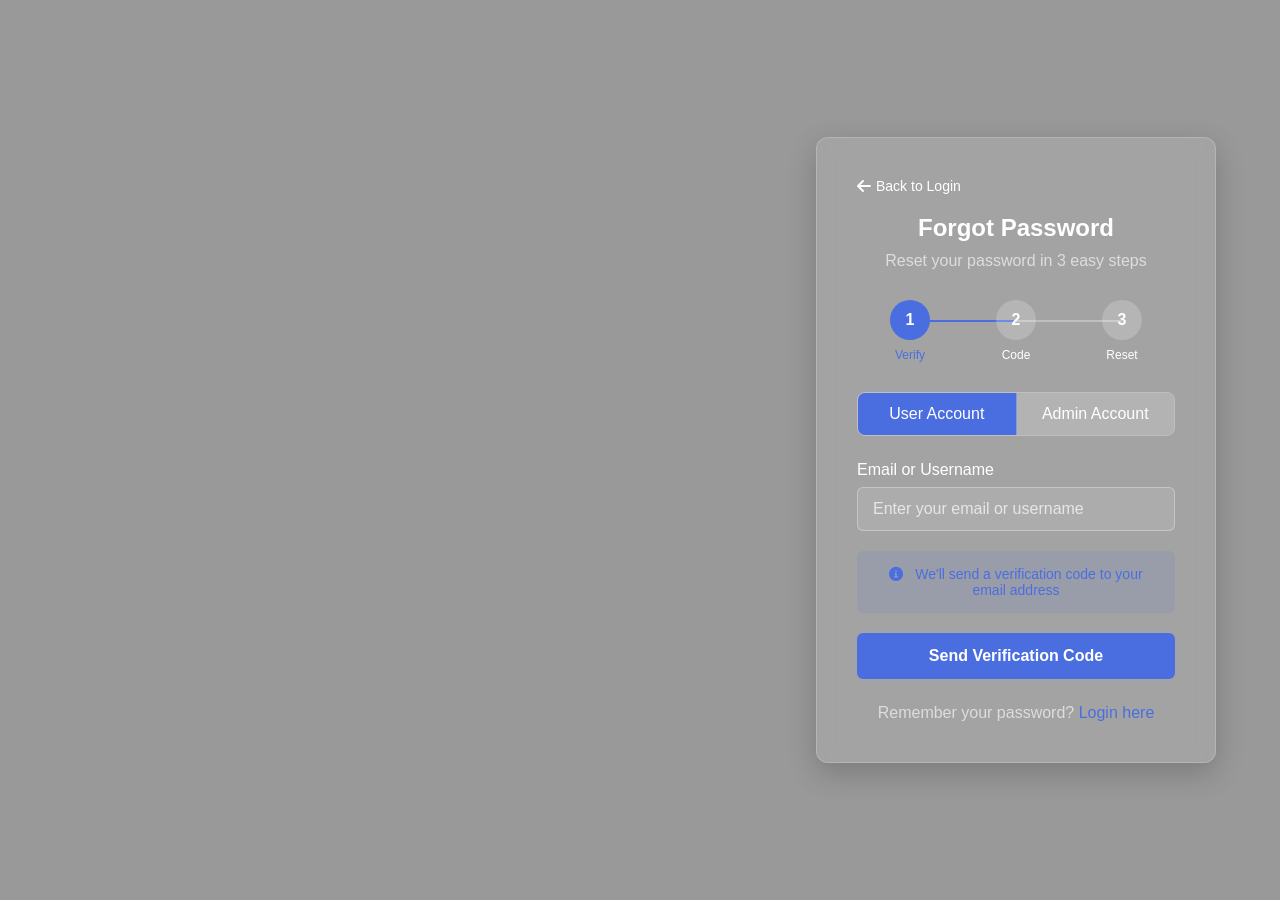
<file: Forgotpass.html>
<!DOCTYPE html>
<html lang="en">
<head>
    <meta charset="UTF-8">
    <meta name="viewport" content="width=device-width, initial-scale=1.0">
    <title>SANTASHI - Forgot Password</title>
    <style>
        * {
            margin: 0;
            padding: 0;
            box-sizing: border-box;
            font-family: 'Segoe UI', Tahoma, Geneva, Verdana, sans-serif;
        }
        
        body {
            display: flex;
            justify-content: flex-end;
            align-items: center;
            width: 100%;
            min-height: 100vh;
            position: relative;
            overflow-x: hidden;
            padding-right: 5%;
        }
        
        .video-background {
            position: fixed;
            top: 0;
            left: 0;
            width: 100%;
            height: 100%;
            z-index: -1;
            overflow: hidden;
        }
        
        .video-background video {
            min-width: 100%;
            min-height: 100%;
            width: auto;
            height: auto;
            position: absolute;
            top: 50%;
            left: 50%;
            transform: translate(-50%, -50%);
            object-fit: cover;
        }
        
        .video-overlay {
            position: absolute;
            top: 0;
            left: 0;
            width: 100%;
            height: 100%;
            background: rgba(0, 0, 0, 0.4);
        }
        
        .container {
            width: 100%;
            max-width: 400px;
            z-index: 1;
        }
        
        .auth-card {
            width: 400px;
            min-height: 500px;
            background: rgba(255, 255, 255, 0.1);
            backdrop-filter: blur(10px);
            border-radius: 12px;
            box-shadow: 0 10px 30px rgba(0, 0, 0, 0.2);
            padding: 40px;
            transition: all 0.3s ease;
            border: 1px solid rgba(255, 255, 255, 0.2);
            display: flex;
            flex-direction: column;
        }
        
        .auth-header {
            text-align: center;
            margin-bottom: 30px;
        }
        
        .auth-header h2 {
            color: #fff;
            margin-bottom: 10px;
            font-weight: 600;
        }
        
        .auth-header p {
            color: #ddd;
            font-size: 16px;
        }
        
        .back-to-login {
            display: inline-flex;
            align-items: center;
            gap: 5px;
            color: #fff;
            text-decoration: none;
            font-size: 14px;
            margin-bottom: 20px;
            transition: color 0.3s ease;
        }
        
        .back-to-login:hover {
            color: #4a6ee0;
        }
        
        .back-to-login i {
            font-size: 16px;
        }
        
        .step-indicator {
            display: flex;
            justify-content: center;
            margin-bottom: 30px;
        }
        
        .step {
            display: flex;
            flex-direction: column;
            align-items: center;
            position: relative;
            flex: 1;
        }
        
        .step:not(:last-child):before {
            content: '';
            position: absolute;
            top: 20px;
            right: -50%;
            width: 100%;
            height: 2px;
            background: rgba(255, 255, 255, 0.3);
            z-index: 0;
        }
        
        .step.active:not(:last-child):before {
            background: #4a6ee0;
        }
        
        .step-number {
            width: 40px;
            height: 40px;
            border-radius: 50%;
            background: rgba(255, 255, 255, 0.2);
            color: #fff;
            display: flex;
            align-items: center;
            justify-content: center;
            font-weight: 600;
            margin-bottom: 8px;
            z-index: 1;
            transition: all 0.3s ease;
        }
        
        .step.active .step-number {
            background: #4a6ee0;
            color: white;
        }
        
        .step.completed .step-number {
            background: #51cf66;
            color: white;
        }
        
        .step-label {
            color: #fff;
            font-size: 12px;
            text-align: center;
        }
        
        .step.active .step-label {
            color: #4a6ee0;
            font-weight: 500;
        }
        
        .step.completed .step-label {
            color: #51cf66;
        }
        
        .form-section {
            flex: 1;
            display: none;
            flex-direction: column;
        }
        
        .form-section.active {
            display: flex;
        }
        
        .form-group {
            margin-bottom: 20px;
        }
        
        .form-group label {
            display: block;
            margin-bottom: 8px;
            color: white;
            font-weight: 500;
        }
        
        .form-group input {
            width: 100%;
            padding: 12px 15px;
            border: 1px solid rgba(255, 255, 255, 0.3);
            border-radius: 6px;
            font-size: 16px;
            transition: border 0.3s ease;
            background: rgba(255, 255, 255, 0.1);
            color: white;
        }
        
        .form-group input::placeholder {
            color: rgba(255, 255, 255, 0.7);
        }
        
        .form-group input:focus {
            border-color: #4a6ee0;
            outline: none;
            box-shadow: 0 0 0 2px rgba(74, 110, 224, 0.2);
        }
        
        .form-group input:disabled {
            opacity: 0.6;
            cursor: not-allowed;
        }
        
        .user-type-selector {
            display: flex;
            margin-bottom: 25px;
            border-radius: 8px;
            overflow: hidden;
            border: 1px solid rgba(255, 255, 255, 0.3);
        }
        
        .user-type-option {
            flex: 1;
            text-align: center;
            padding: 12px;
            background-color: rgba(245, 245, 245, 0.2);
            cursor: pointer;
            transition: all 0.3s ease;
            font-weight: 500;
            color: #fff;
        }
        
        .user-type-option.active {
            background-color: #4a6ee0;
            color: white;
        }
        
        .user-type-option:first-child {
            border-right: 1px solid rgba(255, 255, 255, 0.3);
        }
        
        .auth-button {
            width: 100%;
            padding: 14px;
            background-color: #4a6ee0;
            color: white;
            border: none;
            border-radius: 6px;
            font-size: 16px;
            font-weight: 600;
            cursor: pointer;
            transition: background-color 0.3s ease;
            margin-top: auto;
        }
        
        .auth-button:hover:not(:disabled) {
            background-color: #3a5ec8;
        }
        
        .auth-button:disabled {
            opacity: 0.6;
            cursor: not-allowed;
        }
        
        .auth-link {
            text-align: center;
            margin-top: 25px;
            color: #ddd;
        }
        
        .auth-link a {
            color: #4a6ee0;
            text-decoration: none;
            font-weight: 500;
        }
        
        .auth-link a:hover {
            text-decoration: underline;
        }
        
        .error-message {
            color: #ff6b6b;
            background-color: rgba(255, 107, 107, 0.1);
            padding: 10px;
            border-radius: 6px;
            margin-bottom: 15px;
            text-align: center;
            display: none;
        }
        
        .success-message {
            color: #51cf66;
            background-color: rgba(81, 207, 102, 0.1);
            padding: 10px;
            border-radius: 6px;
            margin-bottom: 15px;
            text-align: center;
            display: none;
        }
        
        .info-message {
            color: #4a6ee0;
            background-color: rgba(74, 110, 224, 0.1);
            padding: 15px;
            border-radius: 6px;
            margin-bottom: 20px;
            text-align: center;
            font-size: 14px;
        }
        
        .info-message i {
            margin-right: 8px;
        }
        
        .resend-code {
            text-align: center;
            margin-top: 15px;
        }
        
        .resend-code a {
            color: #4a6ee0;
            text-decoration: none;
            font-size: 14px;
            cursor: pointer;
        }
        
        .resend-code a:hover {
            text-decoration: underline;
        }
        
        .resend-code a.disabled {
            color: #999;
            pointer-events: none;
            cursor: not-allowed;
        }
        
        .countdown-timer {
            color: #ddd;
            font-size: 14px;
            margin-top: 5px;
        }
        
        .password-strength {
            margin-top: 5px;
            height: 5px;
            border-radius: 5px;
            background-color: rgba(255, 255, 255, 0.2);
            overflow: hidden;
        }
        
        .password-strength-bar {
            height: 100%;
            width: 0%;
            transition: width 0.3s, background-color 0.3s;
        }
        
        .password-strength.weak .password-strength-bar {
            width: 33%;
            background-color: #ff6b6b;
        }
        
        .password-strength.medium .password-strength-bar {
            width: 66%;
            background-color: #feca57;
        }
        
        .password-strength.strong .password-strength-bar {
            width: 100%;
            background-color: #51cf66;
        }
        
        @media (max-width: 768px) {
            body {
                justify-content: center;
                padding-right: 0;
            }
            
            .auth-card {
                width: 350px;
                padding: 25px;
            }
            
            .step-label {
                font-size: 10px;
            }
        }
    </style>
    <link rel="stylesheet" href="https://cdnjs.cloudflare.com/ajax/libs/font-awesome/6.0.0/css/all.min.css">
</head>
<body>
    
    <div class="video-background">
        <video autoplay muted loop id="bgVideo">
            <source src="img/bg.mp4" type="video/mp4">
            Your browser does not support HTML5 video.
        </video>
        <div class="video-overlay"></div>
    </div>

    <div class="container">
        <div class="auth-card">
            <a href="login.html" class="back-to-login">
                <i class="fas fa-arrow-left"></i> Back to Login
            </a>
            
            <div class="auth-header">
                <h2>Forgot Password</h2>
                <p>Reset your password in 3 easy steps</p>
            </div>
            
            <div class="error-message" id="errorMessage"></div>
            <div class="success-message" id="successMessage"></div>
            
            <div class="step-indicator">
                <div class="step active" id="step1">
                    <div class="step-number">1</div>
                    <div class="step-label">Verify</div>
                </div>
                <div class="step" id="step2">
                    <div class="step-number">2</div>
                    <div class="step-label">Code</div>
                </div>
                <div class="step" id="step3">
                    <div class="step-number">3</div>
                    <div class="step-label">Reset</div>
                </div>
            </div>
            
            <div class="user-type-selector" id="userTypeSelector">
                <div class="user-type-option active" data-type="user">User Account</div>
                <div class="user-type-option" data-type="admin">Admin Account</div>
            </div>
            
            <div id="step1Form" class="form-section active">
                <form id="verifyForm">
                    <div class="form-group">
                        <label for="emailOrUsername">Email or Username</label>
                        <input type="text" id="emailOrUsername" placeholder="Enter your email or username" required>
                    </div>
                    
                    <div class="info-message">
                        <i class="fas fa-info-circle"></i>
                        We'll send a verification code to your email address
                    </div>
                    
                    <button type="submit" class="auth-button" id="sendCodeBtn">
                        Send Verification Code
                    </button>
                </form>
            </div>
            
            <div id="step2Form" class="form-section">
                <form id="verifyCodeForm">
                    <div class="form-group">
                        <label for="verificationCode">Verification Code</label>
                        <input type="text" id="verificationCode" placeholder="Enter 6-digit code" maxlength="6" pattern="[0-9]{6}" required>
                    </div>
                    
                    <div class="info-message" id="codeInfo">
                        <i class="fas fa-clock"></i>
                        Code sent to <span id="userEmailDisplay"></span>
                    </div>
                    
                    <div class="resend-code">
                        <a href="#" id="resendCode">Resend Code</a>
                        <div class="countdown-timer" id="countdownTimer"></div>
                    </div>
                    
                    <button type="submit" class="auth-button" id="verifyCodeBtn">
                        Verify Code
                    </button>
                </form>
            </div>
            
            <div id="step3Form" class="form-section">
                <form id="resetPasswordForm">
                    <div class="form-group">
                        <label for="newPassword">New Password</label>
                        <input type="password" id="newPassword" placeholder="Enter new password" required>
                        <div class="password-strength" id="resetPasswordStrength">
                            <div class="password-strength-bar"></div>
                        </div>
                    </div>
                    
                    <div class="form-group">
                        <label for="confirmNewPassword">Confirm New Password</label>
                        <input type="password" id="confirmNewPassword" placeholder="Confirm new password" required>
                    </div>
                    
                    <div class="info-message">
                        <i class="fas fa-lock"></i>
                        Password must be at least 8 characters with 1 uppercase, 1 number, and 1 special character
                    </div>
                    
                    <button type="submit" class="auth-button" id="resetPasswordBtn">
                        Reset Password
                    </button>
                </form>
            </div>
            
            <div class="auth-link">
                Remember your password? <a href="login.html">Login here</a>
            </div>
        </div>
    </div>

    <script>
        function initializeUsers() {
            let storedUsers = localStorage.getItem('users');
            
            if (!storedUsers) {
                const defaultUsers = {
                    user: [
                        { 
                            id: 'user1', 
                            username: 'john_doe', 
                            email: 'john@example.com', 
                            password: 'Password123!', 
                            fullName: 'John Doe',
                            createdAt: new Date().toISOString()
                        },
                        { 
                            id: 'user2', 
                            username: 'jane_smith', 
                            email: 'jane@example.com', 
                            password: 'Password123!', 
                            fullName: 'Jane Smith',
                            createdAt: new Date().toISOString()
                        }
                    ],
                    admin: [
                        { 
                            id: 'admin1', 
                            username: 'admin', 
                            email: 'admin@santashi.com', 
                            password: 'Admin123!', 
                            fullName: 'Admin User',
                            createdAt: new Date().toISOString()
                        }
                    ]
                };
                
                localStorage.setItem('users', JSON.stringify(defaultUsers));
                return defaultUsers;
            }
            
            return JSON.parse(storedUsers);
        }

        let users = initializeUsers();

        let resetSession = {
            userType: 'user',
            email: '',
            username: '',
            userId: '',
            verificationCode: '',
            codeGeneratedTime: null
        };

        const userTypeOptions = document.querySelectorAll('.user-type-option');
        const userTypeSelector = document.getElementById('userTypeSelector');
        const step1Form = document.getElementById('step1Form');
        const step2Form = document.getElementById('step2Form');
        const step3Form = document.getElementById('step3Form');
        const step1 = document.getElementById('step1');
        const step2 = document.getElementById('step2');
        const step3 = document.getElementById('step3');
        const errorMessage = document.getElementById('errorMessage');
        const successMessage = document.getElementById('successMessage');
        const userEmailDisplay = document.getElementById('userEmailDisplay');
        const countdownTimer = document.getElementById('countdownTimer');
        const resendLink = document.getElementById('resendCode');

        let countdownInterval;
        let resendCooldown = 60;

        userTypeOptions.forEach(option => {
            option.addEventListener('click', function() {
                userTypeOptions.forEach(opt => opt.classList.remove('active'));
                this.classList.add('active');
                resetSession.userType = this.dataset.type;
            });
        });

        function generateVerificationCode() {
            return Math.floor(100000 + Math.random() * 900000).toString();
        }

        function sendVerificationCode(email) {
            const code = generateVerificationCode();
            resetSession.verificationCode = code;
            resetSession.codeGeneratedTime = new Date().getTime();
            
            console.log(`Verification code for ${email}: ${code}`);
            
            sessionStorage.setItem('resetCode', code);
            sessionStorage.setItem('codeTime', resetSession.codeGeneratedTime);
            sessionStorage.setItem('resetEmail', email);
            sessionStorage.setItem('resetUserType', resetSession.userType);
            
            alert(`For demo purposes, your verification code is: ${code}`);
            
            return code;
        }

        function startResendCooldown() {
            let timeLeft = resendCooldown;
            resendLink.classList.add('disabled');
            resendLink.style.pointerEvents = 'none';
            
            countdownInterval = setInterval(() => {
                timeLeft--;
                countdownTimer.textContent = `Resend available in ${timeLeft}s`;
                
                if (timeLeft <= 0) {
                    clearInterval(countdownInterval);
                    countdownTimer.textContent = '';
                    resendLink.classList.remove('disabled');
                    resendLink.style.pointerEvents = 'auto';
                }
            }, 1000);
        }

        function showMessage(message, type) {
            if (type === 'error') {
                errorMessage.textContent = message;
                errorMessage.style.display = 'block';
                successMessage.style.display = 'none';
            } else {
                successMessage.textContent = message;
                successMessage.style.display = 'block';
                errorMessage.style.display = 'none';
            }
            
            setTimeout(() => {
                errorMessage.style.display = 'none';
                successMessage.style.display = 'none';
            }, 5000);
        }

        function updateStep(step) {
            step1.classList.remove('active', 'completed');
            step2.classList.remove('active', 'completed');
            step3.classList.remove('active', 'completed');
            
            if (step === 1) {
                step1.classList.add('active');
                userTypeSelector.style.display = 'flex';
            } else if (step === 2) {
                step1.classList.add('completed');
                step2.classList.add('active');
                userTypeSelector.style.display = 'none';
            } else if (step === 3) {
                step1.classList.add('completed');
                step2.classList.add('completed');
                step3.classList.add('active');
                userTypeSelector.style.display = 'none';
            }
            
            step1Form.classList.remove('active');
            step2Form.classList.remove('active');
            step3Form.classList.remove('active');
            
            if (step === 1) step1Form.classList.add('active');
            else if (step === 2) step2Form.classList.add('active');
            else if (step === 3) step3Form.classList.add('active');
        }

        function checkPasswordStrength(password) {
            let strength = 0;
            if (password.length >= 8) strength++;
            if (/[A-Z]/.test(password)) strength++;
            if (/[0-9]/.test(password)) strength++;
            if (/[^A-Za-z0-9]/.test(password)) strength++;
            return strength;
        }

        const newPasswordInput = document.getElementById('newPassword');
        const resetPasswordStrength = document.getElementById('resetPasswordStrength');
        
        if (newPasswordInput) {
            newPasswordInput.addEventListener('input', function() {
                const password = this.value;
                const strength = checkPasswordStrength(password);
                
                resetPasswordStrength.className = 'password-strength';
                if (password.length > 0) {
                    if (strength < 2) {
                        resetPasswordStrength.classList.add('weak');
                    } else if (strength < 4) {
                        resetPasswordStrength.classList.add('medium');
                    } else {
                        resetPasswordStrength.classList.add('strong');
                    }
                }
            });
        }

        document.getElementById('verifyForm').addEventListener('submit', function(e) {
            e.preventDefault();
            
            const emailOrUsername = document.getElementById('emailOrUsername').value;
            const userType = resetSession.userType;
            
            users = JSON.parse(localStorage.getItem('users')) || initializeUsers();
            
            const userList = users[userType] || [];
            const user = userList.find(u => 
                u.email.toLowerCase() === emailOrUsername.toLowerCase() || 
                u.username.toLowerCase() === emailOrUsername.toLowerCase()
            );
            
            if (!user) {
                showMessage('No account found with this email or username', 'error');
                return;
            }
            
            const code = sendVerificationCode(user.email);
            
            resetSession.email = user.email;
            resetSession.username = user.username;
            resetSession.userId = user.id;
            
            userEmailDisplay.textContent = user.email;
            updateStep(2);
            startResendCooldown();
            
            showMessage(`Verification code sent to ${user.email}`, 'success');
        });

        document.getElementById('verifyCodeForm').addEventListener('submit', function(e) {
            e.preventDefault();
            
            const enteredCode = document.getElementById('verificationCode').value;
            const storedCode = sessionStorage.getItem('resetCode');
            const codeTime = parseInt(sessionStorage.getItem('codeTime'));
            const currentTime = new Date().getTime();
            
            if (currentTime - codeTime > 600000) {
                showMessage('Verification code has expired. Please request a new one.', 'error');
                return;
            }
            
            if (enteredCode !== storedCode && enteredCode !== resetSession.verificationCode) {
                showMessage('Invalid verification code', 'error');
                return;
            }
            
            sessionStorage.removeItem('resetCode');
            
            updateStep(3);
            showMessage('Code verified successfully! Please set your new password.', 'success');
        });

        document.getElementById('resendCode').addEventListener('click', function(e) {
            e.preventDefault();
            
            if (this.classList.contains('disabled')) {
                return;
            }
            
            const code = sendVerificationCode(resetSession.email);
            
            startResendCooldown();
            
            showMessage('New verification code sent!', 'success');
        });

        document.getElementById('resetPasswordForm').addEventListener('submit', function(e) {
            e.preventDefault();
            
            const newPassword = document.getElementById('newPassword').value;
            const confirmPassword = document.getElementById('confirmNewPassword').value;
            
            if (newPassword !== confirmPassword) {
                showMessage('Passwords do not match', 'error');
                return;
            }
            
            if (newPassword.length < 8) {
                showMessage('Password must be at least 8 characters long', 'error');
                return;
            }
            
            const strength = checkPasswordStrength(newPassword);
            if (strength < 3) {
                showMessage('Please choose a stronger password (use uppercase, numbers, and special characters)', 'error');
                return;
            }
            
            users = JSON.parse(localStorage.getItem('users')) || initializeUsers();
            
            const userList = users[resetSession.userType] || [];
            const userIndex = userList.findIndex(u => u.email === resetSession.email);
            
            if (userIndex !== -1) {
                userList[userIndex].password = newPassword;
                userList[userIndex].lastPasswordReset = new Date().toISOString();
                
                users[resetSession.userType] = userList;
                localStorage.setItem('users', JSON.stringify(users));
                
                if (resetSession.userType === 'user') {
                    localStorage.setItem('isLoggedIn', 'false');
                }
                
                resetSession = {
                    userType: 'user',
                    email: '',
                    username: '',
                    userId: '',
                    verificationCode: '',
                    codeGeneratedTime: null
                };
                
                sessionStorage.removeItem('resetCode');
                sessionStorage.removeItem('codeTime');
                sessionStorage.removeItem('resetEmail');
                sessionStorage.removeItem('resetUserType');
                
                showMessage('Password reset successful! Redirecting to login...', 'success');
                
                setTimeout(() => {
                    window.location.href = 'login.html';
                }, 2000);
            } else {
                showMessage('Error updating password. Please try again.', 'error');
            }
        });

        document.addEventListener('DOMContentLoaded', function() {
            users = initializeUsers();
            
            const referrer = document.referrer;
            if (!referrer.includes('login.html') && !referrer.includes('index.html')) {
                console.log('Direct access to forgot password page');
            }
            
            sessionStorage.removeItem('resetCode');
            sessionStorage.removeItem('codeTime');
            sessionStorage.removeItem('resetEmail');
            sessionStorage.removeItem('resetUserType');
        });

        window.addEventListener('beforeunload', function() {
            if (countdownInterval) {
                clearInterval(countdownInterval);
            }
        });
    </script>
</body>
</html>
</file>
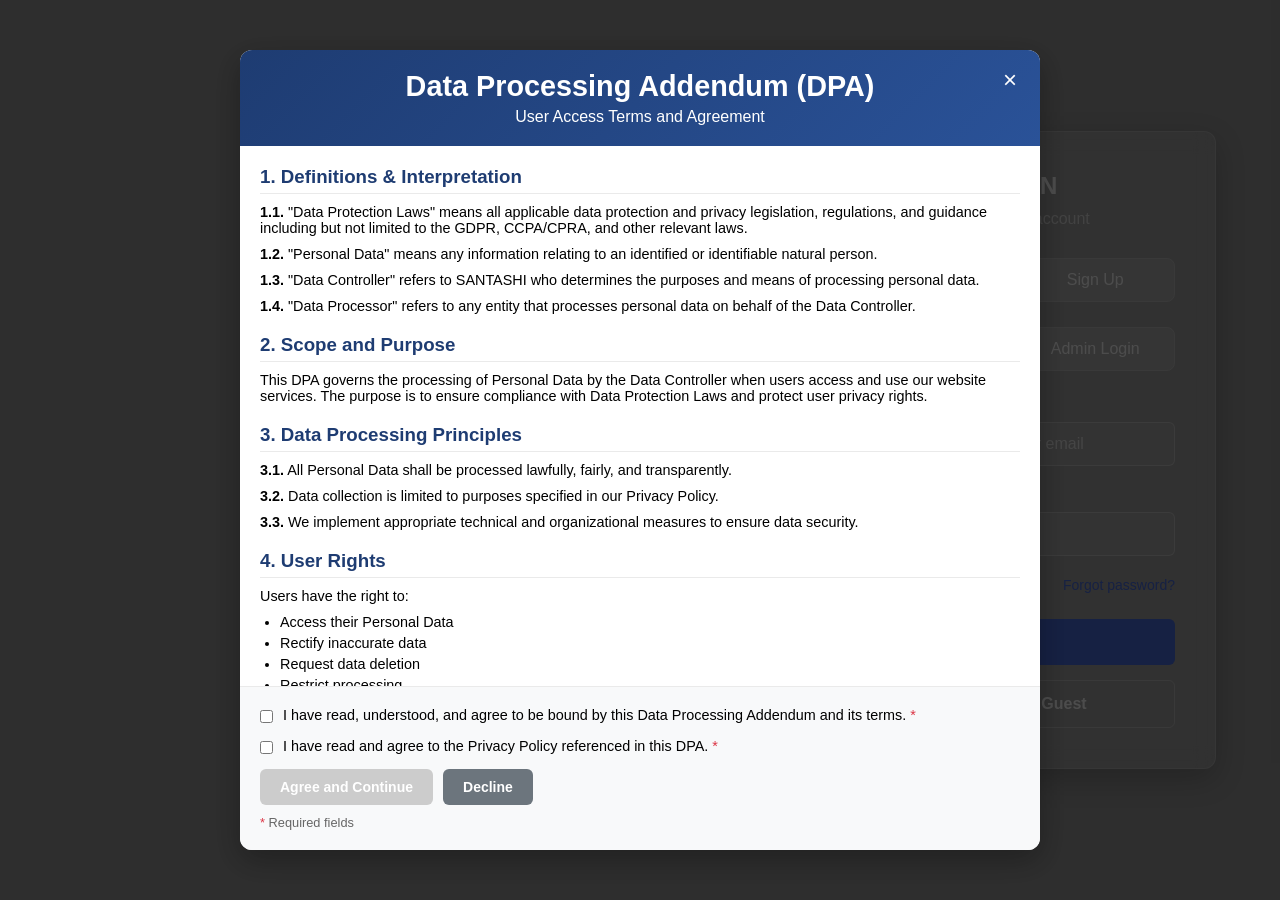
<file: login.html>
<!DOCTYPE html>
<html lang="en">
<head>
    <meta charset="UTF-8">
    <meta name="viewport" content="width=device-width, initial-scale=1.0">
    <title>SANTASHI - Login</title>
    <style>
        * {
            margin: 0;
            padding: 0;
            box-sizing: border-box;
            font-family: 'Segoe UI', Tahoma, Geneva, Verdana, sans-serif;
        }
        
        body {
            display: flex;
            justify-content: flex-end;
            align-items: center;
            width: 100%;
            min-height: 100vh;
            position: relative;
            overflow-x: hidden;
            padding-right: 5%;
        }
        
        .video-background {
            position: fixed;
            top: 0;
            left: 0;
            width: 100%;
            height: 100%;
            z-index: -1;
            overflow: hidden;
        }
        
        .video-background video {
            min-width: 100%;
            min-height: 100%;
            width: auto;
            height: auto;
            position: absolute;
            top: 50%;
            left: 50%;
            transform: translate(-50%, -50%);
            object-fit: cover;
        }
        
        .video-overlay {
            position: absolute;
            top: 0;
            left: 0;
            width: 100%;
            height: 100%;
            background: rgba(0, 0, 0, 0.4);
        }
        
        .container {
            width: 100%;
            max-width: 400px;
            z-index: 1;
        }
        
        .auth-card {
            width: 400px;
            min-height: 500px;
            background: rgba(255, 255, 255, 0.1);
            backdrop-filter: blur(10px);
            border-radius: 12px;
            box-shadow: 0 10px 30px rgba(0, 0, 0, 0.2);
            padding: 40px;
            transition: all 0.3s ease;
            border: 1px solid rgba(255, 255, 255, 0.2);
            display: flex;
            flex-direction: column;
        }
        
        .auth-header {
            text-align: center;
            margin-bottom: 30px;
        }
        
        .auth-header h2 {
            color: #fff;
            margin-bottom: 10px;
            font-weight: 600;
        }
        
        .auth-header p {
            color: #ddd;
            font-size: 16px;
        }
        
        .auth-toggle {
            display: flex;
            margin-bottom: 25px;
            border-radius: 8px;
            overflow: hidden;
            border: 1px solid rgba(255, 255, 255, 0.3);
        }
        
        .auth-option {
            flex: 1;
            text-align: center;
            padding: 12px;
            background-color: rgba(245, 245, 245, 0.2);
            cursor: pointer;
            transition: all 0.3s ease;
            font-weight: 500;
            color: #fff;
        }
        
        .auth-option.active {
            background-color: #4a6ee0;
            color: white;
        }
        
        .auth-option:first-child {
            border-right: 1px solid rgba(255, 255, 255, 0.3);
        }
        
        .user-type-selector {
            display: flex;
            margin-bottom: 25px;
            border-radius: 8px;
            overflow: hidden;
            border: 1px solid rgba(255, 255, 255, 0.3);
        }
        
        .user-type-option {
            flex: 1;
            text-align: center;
            padding: 12px;
            background-color: rgba(245, 245, 245, 0.2);
            cursor: pointer;
            transition: all 0.3s ease;
            font-weight: 500;
            color: #fff;
        }
        
        .user-type-option.active {
            background-color: #4a6ee0;
            color: white;
        }
        
        .user-type-option:first-child {
            border-right: 1px solid rgba(255, 255, 255, 0.3);
        }
        
        .form-section {
            flex: 1;
            display: none;
            flex-direction: column;
        }
        
        .form-section.active {
            display: flex;
        }
        
        .form-group {
            margin-bottom: 20px;
        }
        
        .form-group label {
            display: block;
            margin-bottom: 8px;
            color: white;
            font-weight: 500;
        }
        
        .form-group input {
            width: 100%;
            padding: 12px 15px;
            border: 1px solid rgba(255, 255, 255, 0.3);
            border-radius: 6px;
            font-size: 16px;
            transition: border 0.3s ease;
            background: rgba(255, 255, 255, 0.1);
            color: white;
        }
        
        .form-group input::placeholder {
            color: rgba(255, 255, 255, 0.7);
        }
        
        .form-group input:focus {
            border-color: #032183;
            outline: none;
            box-shadow: 0 0 0 2px rgba(74, 110, 224, 0.2);
        }
        
        .remember-forgot {
            display: flex;
            justify-content: space-between;
            align-items: center;
            margin-bottom: 25px;
        }
        
        .remember-me {
            color: white;
            display: flex;
            align-items: center;
        }
        
        .remember-me input {
            margin-right: 8px;
        }
        
        .forgot-password {
            color: #4a6ee0;
            text-decoration: none;
            font-size: 14px;
        }
        
        .forgot-password:hover {
            text-decoration: underline;
        }
        
        .auth-button {
            width: 100%;
            padding: 14px;
            background-color: #4a6ee0;
            color: white;
            border: none;
            border-radius: 6px;
            font-size: 16px;
            font-weight: 600;
            cursor: pointer;
            transition: background-color 0.3s ease;
            margin-top: auto;
        }
        
        .auth-button:hover {
            background-color: #3a5ec8;
        }
        
        .guest-button {
            width: 100%;
            padding: 14px;
            background-color: transparent;
            color: white;
            border: 1px solid rgba(255, 255, 255, 0.3);
            border-radius: 6px;
            font-size: 16px;
            font-weight: 600;
            cursor: pointer;
            transition: all 0.3s ease;
            margin-top: 15px;
        }
        
        .guest-button:hover {
            background-color: rgba(255, 255, 255, 0.1);
            border-color: rgba(255, 255, 255, 0.5);
        }
        
        .error-message {
            color: #ff6b6b;
            background-color: rgba(255, 107, 107, 0.1);
            padding: 10px;
            border-radius: 6px;
            margin-bottom: 15px;
            text-align: center;
            display: none;
        }
        
        .success-message {
            color: #51cf66;
            background-color: rgba(81, 207, 102, 0.1);
            padding: 10px;
            border-radius: 6px;
            margin-bottom: 15px;
            text-align: center;
            display: none;
        }
        
        .password-strength {
            margin-top: 5px;
            height: 5px;
            border-radius: 5px;
            background-color: rgba(255, 255, 255, 0.2);
            overflow: hidden;
        }
        
        .password-strength-bar {
            height: 100%;
            width: 0%;
            transition: width 0.3s, background-color 0.3s;
        }
        
        .password-strength.weak .password-strength-bar {
            width: 33%;
            background-color: #ff6b6b;
        }
        
        .password-strength.medium .password-strength-bar {
            width: 66%;
            background-color: #feca57;
        }
        
        .password-strength.strong .password-strength-bar {
            width: 100%;
            background-color: #51cf66;
        }

        .modal-overlay {
            position: fixed;
            top: 0;
            left: 0;
            width: 100%;
            height: 100%;
            background-color: rgba(0, 0, 0, 0.7);
            display: flex;
            justify-content: center;
            align-items: center;
            z-index: 1000;
            opacity: 0;
            visibility: hidden;
            transition: opacity 0.3s, visibility 0.3s;
        }
        
        .modal-overlay.active {
            opacity: 1;
            visibility: visible;
        }
        
        .terms-modal {
            width: 90%;
            max-width: 800px;
            max-height: 90vh;
            background: white;
            border-radius: 12px;
            overflow: hidden;
            box-shadow: 0 10px 30px rgba(0, 0, 0, 0.3);
            display: flex;
            flex-direction: column;
        }
        
        .modal-header {
            background: linear-gradient(135deg, #1e3c72, #2a5298);
            color: white;
            padding: 20px;
            text-align: center;
            position: relative;
        }
        
        .modal-header h2 {
            font-size: 1.8em;
            margin-bottom: 5px;
        }
        
        .close-modal {
            position: absolute;
            top: 15px;
            right: 15px;
            background: none;
            border: none;
            color: white;
            font-size: 24px;
            cursor: pointer;
            width: 30px;
            height: 30px;
            display: flex;
            align-items: center;
            justify-content: center;
        }
        
        .modal-content {
            flex: 1;
            overflow-y: auto;
            padding: 20px;
            max-height: 60vh;
        }
        
        .modal-section {
            margin-bottom: 20px;
        }
        
        .modal-section h3 {
            color: #1e3c72;
            margin-bottom: 10px;
            padding-bottom: 5px;
            border-bottom: 1px solid #eaeaea;
        }
        
        .modal-section p, .modal-section ul {
            margin-bottom: 10px;
            font-size: 0.9em;
        }
        
        .modal-section ul {
            padding-left: 20px;
        }
        
        .modal-section li {
            margin-bottom: 5px;
        }
        
        .legal-notice {
            background: #fff3cd;
            border: 1px solid #ffeaa7;
            border-radius: 6px;
            padding: 15px;
            margin: 20px 0;
            font-size: 0.85em;
        }
        
        .modal-footer {
            padding: 20px;
            background: #f8f9fa;
            border-top: 1px solid #eaeaea;
        }
        
        .checkbox-group {
            display: flex;
            align-items: flex-start;
            gap: 10px;
            margin-bottom: 15px;
        }
        
        .checkbox-group input[type="checkbox"] {
            margin-top: 3px;
        }
        
        .checkbox-group label {
            font-size: 0.9em;
            cursor: pointer;
        }
        
        .modal-buttons {
            display: flex;
            gap: 10px;
        }
        
        .modal-btn {
            padding: 10px 20px;
            border: none;
            border-radius: 6px;
            font-size: 14px;
            font-weight: 600;
            cursor: pointer;
            transition: all 0.3s ease;
        }
        
        .modal-btn-primary {
            background: #1e3c72;
            color: white;
        }
        
        .modal-btn-primary:hover:not(:disabled) {
            background: #2a5298;
        }
        
        .modal-btn-secondary {
            background: #6c757d;
            color: white;
        }
        
        .modal-btn-secondary:hover {
            background: #5a6268;
        }
        
        .modal-btn:disabled {
            background: #cccccc;
            cursor: not-allowed;
        }
        
        .required {
            color: #dc3545;
        }
        
        @media (max-width: 768px) {
            body {
                justify-content: center;
                padding-right: 0;
            }
            
            .auth-card {
                width: 350px;
                padding: 25px;
            }
            
            .remember-forgot {
                flex-direction: column;
                align-items: flex-start;
            }
            
            .forgot-password {
                margin-top: 10px;
            }
            
            .terms-modal {
                width: 95%;
            }
            
            .modal-buttons {
                flex-direction: column;
            }
        }
    </style>
</head>
<body>
    
    <div class="video-background">
        <video autoplay muted loop id="bgVideo">
            <source src="img/bg.mp4" type="video/mp4">
            Your browser does not support HTML5 video.
        </video>
        <div class="video-overlay"></div>
    </div>
    
    <div class="modal-overlay" id="termsModal">
        <div class="terms-modal">
            <div class="modal-header">
                <button class="close-modal" onclick="hideTermsModal()">×</button>
                <h2>Data Processing Addendum (DPA)</h2>
                <p>User Access Terms and Agreement</p>
            </div>
            
            <div class="modal-content">
                <div class="modal-section">
                    <h3>1. Definitions & Interpretation</h3>
                    <p><strong>1.1.</strong> "Data Protection Laws" means all applicable data protection and privacy legislation, regulations, and guidance including but not limited to the GDPR, CCPA/CPRA, and other relevant laws.</p>
                    <p><strong>1.2.</strong> "Personal Data" means any information relating to an identified or identifiable natural person.</p>
                    <p><strong>1.3.</strong> "Data Controller" refers to SANTASHI who determines the purposes and means of processing personal data.</p>
                    <p><strong>1.4.</strong> "Data Processor" refers to any entity that processes personal data on behalf of the Data Controller.</p>
                </div>

                <div class="modal-section">
                    <h3>2. Scope and Purpose</h3>
                    <p>This DPA governs the processing of Personal Data by the Data Controller when users access and use our website services. The purpose is to ensure compliance with Data Protection Laws and protect user privacy rights.</p>
                </div>

                <div class="modal-section">
                    <h3>3. Data Processing Principles</h3>
                    <p><strong>3.1.</strong> All Personal Data shall be processed lawfully, fairly, and transparently.</p>
                    <p><strong>3.2.</strong> Data collection is limited to purposes specified in our Privacy Policy.</p>
                    <p><strong>3.3.</strong> We implement appropriate technical and organizational measures to ensure data security.</p>
                </div>

                <div class="modal-section">
                    <h3>4. User Rights</h3>
                    <p>Users have the right to:</p>
                    <ul>
                        <li>Access their Personal Data</li>
                        <li>Rectify inaccurate data</li>
                        <li>Request data deletion</li>
                        <li>Restrict processing</li>
                        <li>Data portability</li>
                        <li>Object to processing</li>
                    </ul>
                </div>

                <div class="modal-section">
                    <h3>5. Data Security</h3>
                    <p>We implement industry-standard security measures including encryption, access controls, and regular security assessments to protect user data against unauthorized access, disclosure, or destruction.</p>
                </div>

                <div class="modal-section">
                    <h3>6. Data Breach Notification</h3>
                    <p>In the event of a data breach affecting user Personal Data, we commit to notifying affected users and relevant authorities within 72 hours as required by applicable Data Protection Laws.</p>
                </div>

                <div class="modal-section">
                    <h3>7. Data Retention</h3>
                    <p>Personal Data will be retained only for as long as necessary to fulfill the purposes outlined in our Privacy Policy, unless a longer retention period is required by law.</p>
                </div>

                <div class="modal-section">
                    <h3>8. International Data Transfers</h3>
                    <p>Where Personal Data is transferred outside its original jurisdiction, we ensure appropriate safeguards are in place, such as Standard Contractual Clauses or adequacy decisions.</p>
                </div>

                <div class="legal-notice">
                    <strong>Important Legal Notice:</strong> This Data Processing Addendum (DPA) constitutes a legally binding agreement between you (the "User") and SANTASHI. By accepting this DPA, you acknowledge and agree to be bound by its terms. This DPA supplements and forms part of our Terms of Service and Privacy Policy. 
                    
                    <br><br><strong>No Legal Advice:</strong> This document is provided for informational purposes only and does not constitute legal advice. We strongly recommend consulting with qualified legal counsel to ensure compliance with all applicable data protection laws in your specific jurisdiction.
                    
                    <br><br><strong>Governing Law:</strong> This DPA shall be governed by and construed in accordance with the laws specified in our main Terms of Service agreement.
                    
                    <br><br><strong>Updates and Modifications:</strong> We reserve the right to update this DPA as necessary to reflect changes in legal requirements or our processing practices. Material changes will be communicated in accordance with our Privacy Policy.
                </div>
            </div>
            
            <div class="modal-footer">
                <div class="checkbox-group">
                    <input type="checkbox" id="modalAgreeTerms" onchange="toggleAgreeButton()">
                    <label for="modalAgreeTerms">
                        I have read, understood, and agree to be bound by this Data Processing Addendum and its terms. 
                        <span class="required">*</span>
                    </label>
                </div>

                <div class="checkbox-group">
                    <input type="checkbox" id="modalPrivacyPolicy" onchange="toggleAgreeButton()">
                    <label for="modalPrivacyPolicy">
                        I have read and agree to the Privacy Policy referenced in this DPA.
                        <span class="required">*</span>
                    </label>
                </div>

                <div class="modal-buttons">
                    <button id="modalAgreeButton" class="modal-btn modal-btn-primary" disabled onclick="handleAgreement()">
                        Agree and Continue
                    </button>
                    <button class="modal-btn modal-btn-secondary" onclick="handleDecline()">
                        Decline
                    </button>
                </div>

                <p style="margin-top: 10px; font-size: 0.8em; color: #666;">
                    <span class="required">*</span> Required fields
                </p>
            </div>
        </div>
    </div>

    <div class="container">
        <div class="auth-card">
            <div class="auth-header">
                <h2 id="authTitle">LOG IN</h2>
                <p id="authSubtitle">Access your account</p>
            </div>
            
            <div class="error-message" id="errorMessage"></div>
            <div class="success-message" id="successMessage"></div>
            
            <div class="auth-toggle">
                <div class="auth-option active" data-form="login">Login</div>
                <div class="auth-option" data-form="signup">Sign Up</div>
            </div>
            
            <div id="loginForm" class="form-section active">
                <div class="user-type-selector">
                    <div class="user-type-option active" data-type="user">User Login</div>
                    <div class="user-type-option" data-type="admin">Admin Login</div>
                </div>
                
                <form id="loginFormData" action="login.php" method="POST">
                    <input type="hidden" name="user_type" id="userType" value="user">
                    <input type="hidden" name="dpa_accepted" id="dpaAccepted" value="0">
                    
                    <div class="form-group">
                        <label for="loginUsername">Username or Email</label>
                        <input type="text" id="loginUsername" name="username" placeholder="Enter your username or email" required>
                    </div>
                    
                    <div class="form-group">
                        <label for="loginPassword">Password</label>
                        <input type="password" id="loginPassword" name="password" placeholder="Enter your password" required>
                    </div>
                    
                    <div class="remember-forgot">
                        <div class="remember-me">
                            <input type="checkbox" id="remember" name="remember">
                            <label for="remember">Remember me</label>
                        </div>
                        <a href="forgot-password.html" class="forgot-password">Forgot password?</a>
                    </div>
                    
                    <button type="submit" class="auth-button">Log In</button>
                    
                    <button type="button" class="guest-button" onclick="loginAsGuest()">
                        Continue as Guest
                    </button>
                </form>
            </div>
            
            <div id="signupForm" class="form-section">
                <div class="user-type-selector">
                    <div class="user-type-option active" data-type="user">User Account</div>
                    <div class="user-type-option" data-type="admin">Admin Account</div>
                </div>
                
                <form id="signupFormData" action="signup.php" method="POST">
                    <input type="hidden" name="user_type" id="signupUserType" value="user">
                    
                    <div class="form-group">
                        <label for="fullName">Full Name</label>
                        <input type="text" id="fullName" name="full_name" placeholder="Enter your full name" required>
                    </div>
                    
                    <div class="form-group">
                        <label for="email">Email</label>
                        <input type="email" id="email" name="email" placeholder="Enter your email" required>
                    </div>
                    
                    <div class="form-group">
                        <label for="signupUsername">Username</label>
                        <input type="text" id="signupUsername" name="username" placeholder="Choose a username" required>
                    </div>
                    
                    <div class="form-group">
                        <label for="signupPassword">Password</label>
                        <input type="password" id="signupPassword" name="password" placeholder="Create a password" required>
                        <div class="password-strength" id="passwordStrength">
                            <div class="password-strength-bar"></div>
                        </div>
                        <small style="color: #ddd; font-size: 12px;">Minimum 8 characters with uppercase, number & special character</small>
                    </div>
                    
                    <div class="form-group">
                        <label for="confirmPassword">Confirm Password</label>
                        <input type="password" id="confirmPassword" name="confirm_password" placeholder="Confirm your password" required>
                    </div>
                    
                    <div class="form-group">
                        <div class="remember-me">
                            <input type="checkbox" id="terms" name="terms" required>
                            <label for="terms">I agree to the <a href="#" onclick="showTermsModal(); return false;">Terms of Service</a> and <a href="#" onclick="showTermsModal(); return false;">Privacy Policy</a></label>
                        </div>
                    </div>
                    
                    <button type="submit" class="auth-button">Create Account</button>
                </form>
            </div>
        </div>
    </div>

    <script>
    // NO DATABASE - Pure frontend demo with session storage only
    
    function showTermsModal() {
        const modal = document.getElementById('termsModal');
        modal.classList.add('active');
        document.body.style.overflow = 'hidden';
    }
    
    function hideTermsModal() {
        const modal = document.getElementById('termsModal');
        modal.classList.remove('active');
        document.body.style.overflow = 'auto';
    }
    
    function toggleAgreeButton() {
        const agreeTerms = document.getElementById('modalAgreeTerms').checked;
        const privacyPolicy = document.getElementById('modalPrivacyPolicy').checked;
        const agreeButton = document.getElementById('modalAgreeButton');
        
        agreeButton.disabled = !(agreeTerms && privacyPolicy);
    }

    function handleAgreement() {
        const acceptanceData = {
            accepted: true,
            timestamp: new Date().getTime(),
            version: '1.0'
        };
        
        localStorage.setItem('dpaAgreement', JSON.stringify(acceptanceData));
        
        document.getElementById('terms').checked = true;
        
        document.getElementById('dpaAccepted').value = '1';
        
        hideTermsModal();
        
        showMessage('Thank you for accepting our Terms and Agreement.', 'success');
    }

    function handleDecline() {
        if(confirm('Declining the Data Processing Addendum will restrict your access to certain features. Are you sure you want to decline?')) {
            localStorage.setItem('dpaAgreement', JSON.stringify({
                accepted: false,
                timestamp: new Date().getTime()
            }));
            
            document.getElementById('terms').checked = false;
            
            document.getElementById('dpaAccepted').value = '0';
            
            hideTermsModal();
            
            showMessage('You have declined the DPA. Some features may be unavailable.', 'error');
        }
    }
    
    function checkTermsAgreement() {
        const agreement = localStorage.getItem('dpaAgreement');
        
        if (agreement) {
            try {
                const agreementData = JSON.parse(agreement);
                
                if (agreementData.accepted) {
                    const thirtyDays = 30 * 24 * 60 * 60 * 1000;
                    const now = new Date().getTime();
                    
                    if (agreementData.timestamp && (now - agreementData.timestamp) < thirtyDays) {
                        document.getElementById('terms').checked = true;
                        document.getElementById('dpaAccepted').value = '1';
                        return;
                    }
                }
            } catch (e) {
                console.error('Error parsing agreement:', e);
            }
        }
        
        setTimeout(showTermsModal, 1000);
    }

    document.getElementById('termsModal').addEventListener('click', function(e) {
        if (e.target === this) {
            hideTermsModal();
        }
    });

    document.addEventListener('keydown', function(e) {
        if (e.key === 'Escape') {
            hideTermsModal();
        }
    });

    document.addEventListener('DOMContentLoaded', function() {
        checkTermsAgreement();
        
        const authOptions = document.querySelectorAll('.auth-option');
        const userTypeOptions = document.querySelectorAll('.user-type-option');
        const formSections = document.querySelectorAll('.form-section');
        const loginForm = document.getElementById('loginFormData');
        const signupForm = document.getElementById('signupFormData');
        const userTypeField = document.getElementById('userType');
        const signupUserTypeField = document.getElementById('signupUserType');
        const errorMessage = document.getElementById('errorMessage');
        const successMessage = document.getElementById('successMessage');
        const authTitle = document.getElementById('authTitle');
        const authSubtitle = document.getElementById('authSubtitle');
        const passwordInput = document.getElementById('signupPassword');
        const passwordStrength = document.getElementById('passwordStrength');
        const confirmPasswordInput = document.getElementById('confirmPassword');
        
        authOptions.forEach(option => {
            option.addEventListener('click', function() {
                const formType = this.dataset.form;
                
                authOptions.forEach(opt => opt.classList.remove('active'));
                this.classList.add('active');
                
                formSections.forEach(section => section.classList.remove('active'));
                document.getElementById(`${formType}Form`).classList.add('active');
                
                if (formType === 'login') {
                    authTitle.textContent = 'LOG IN';
                    authSubtitle.textContent = 'Access your account';
                } else {
                    authTitle.textContent = 'SIGN UP';
                    authSubtitle.textContent = 'Create a new account';
                }
                
                clearMessages();
            });
        });
        
        userTypeOptions.forEach(option => {
            option.addEventListener('click', function() {
                const parentForm = this.closest('.form-section').id;
                const userType = this.dataset.type;
                
                const currentOptions = this.parentElement.querySelectorAll('.user-type-option');
                currentOptions.forEach(opt => opt.classList.remove('active'));
                this.classList.add('active');
                
                if (parentForm === 'loginForm') {
                    userTypeField.value = userType;
                } else {
                    signupUserTypeField.value = userType;
                }
            });
        });
        
        passwordInput.addEventListener('input', function() {
            const password = this.value;
            let strength = 0;
            
            if (password.length >= 8) strength++;
            if (/[A-Z]/.test(password)) strength++;
            if (/[0-9]/.test(password)) strength++;
            if (/[^A-Za-z0-9]/.test(password)) strength++;
            
            passwordStrength.className = 'password-strength';
            if (password.length > 0) {
                if (strength < 2) {
                    passwordStrength.classList.add('weak');
                } else if (strength < 4) {
                    passwordStrength.classList.add('medium');
                } else {
                    passwordStrength.classList.add('strong');
                }
            } else {
                passwordStrength.className = 'password-strength';
            }
        });
        
        confirmPasswordInput.addEventListener('input', function() {
            const password = passwordInput.value;
            const confirm = this.value;
            
            if (confirm.length > 0) {
                if (password === confirm) {
                    this.style.borderColor = '#51cf66';
                } else {
                    this.style.borderColor = '#ff6b6b';
                }
            } else {
                this.style.borderColor = 'rgba(255, 255, 255, 0.3)';
            }
        });
        
        loginForm.addEventListener('submit', function(e) {
            e.preventDefault();
            
            const username = document.getElementById('loginUsername').value;
            const password = document.getElementById('loginPassword').value;
            const userType = document.getElementById('userType').value;
            
            if (username && password) {
                // Demo login - no database, just simulate successful login
                const sessionData = {
                    user_id: 'demo_' + Date.now(),
                    username: username,
                    user_type: userType,
                    full_name: username,
                    login_time: new Date().getTime(),
                    isGuest: false
                };
                
                if (document.getElementById('remember').checked) {
                    localStorage.setItem('userSession', JSON.stringify(sessionData));
                }
                sessionStorage.setItem('userSession', JSON.stringify(sessionData));
                
                showMessage('Login successful! Redirecting...', 'success');
                
                setTimeout(() => {
                    if (userType === 'admin') {
                        window.location.href = 'admin-dashboard.html';
                    } else {
                        window.location.href = 'index.html';
                    }
                }, 1000);
            } else {
                showMessage('Please fill in all fields', 'error');
            }
        });
        
        signupForm.addEventListener('submit', function(e) {
            e.preventDefault();
            
            const fullName = document.getElementById('fullName').value;
            const email = document.getElementById('email').value;
            const username = document.getElementById('signupUsername').value;
            const password = document.getElementById('signupPassword').value;
            const confirmPassword = document.getElementById('confirmPassword').value;
            const terms = document.getElementById('terms').checked;
            
            const agreement = localStorage.getItem('dpaAgreement');
            let hasAgreed = false;
            
            if (agreement) {
                try {
                    const agreementData = JSON.parse(agreement);
                    hasAgreed = agreementData.accepted === true;
                } catch (e) {
                    console.error('Error parsing agreement:', e);
                }
            }
            
            if (!hasAgreed) {
                showMessage('Please agree to the Terms and Conditions by accepting the Data Processing Addendum', 'error');
                showTermsModal();
                return;
            }
            
            if (!fullName || !email || !username || !password || !confirmPassword) {
                showMessage('Please fill in all fields', 'error');
                return;
            }
            
            if (password !== confirmPassword) {
                showMessage('Passwords do not match', 'error');
                return;
            }
            
            if (password.length < 8) {
                showMessage('Password must be at least 8 characters long', 'error');
                return;
            }
            
            if (!terms) {
                showMessage('Please agree to the terms and conditions', 'error');
                return;
            }
            
            // Demo signup - no database, just show success
            showMessage('Registration successful! Please login with your credentials.', 'success');
            
            // Reset form
            signupForm.reset();
            passwordStrength.className = 'password-strength';
            confirmPasswordInput.style.borderColor = 'rgba(255, 255, 255, 0.3)';
            
            setTimeout(() => {
                // Switch to login tab
                authOptions[0].click();
                showMessage('Registration successful! Please login with your credentials.', 'success');
            }, 1500);
        });
        
        function showMessage(message, type) {
            if (type === 'error') {
                errorMessage.textContent = message;
                errorMessage.style.display = 'block';
                successMessage.style.display = 'none';
            } else {
                successMessage.textContent = message;
                successMessage.style.display = 'block';
                errorMessage.style.display = 'none';
            }
            
            setTimeout(() => {
                clearMessages();
            }, 5000);
        }
        
        function clearMessages() {
            errorMessage.style.display = 'none';
            successMessage.style.display = 'none';
        }
    });

    function loginAsGuest() {
        console.log('Guest login function called');
        
        const guestId = 'guest_' + Math.random().toString(36).substr(2, 9);
        
        const guestSession = {
            isGuest: true,
            guestId: guestId,
            loginTime: new Date().getTime(),
            userType: 'guest',
            username: 'Guest User'
        };
        
        localStorage.setItem('userSession', JSON.stringify(guestSession));
        sessionStorage.setItem('userSession', JSON.stringify(guestSession));
        
        localStorage.setItem('isGuest', 'true');
        
        console.log('Guest session saved to localStorage');
        
        alert('Continuing as guest...');
        
        window.location.href = 'index.html';
        
        return false;
    }

    function checkExistingSession() {
        const session = sessionStorage.getItem('userSession');
        if (session) {
            const userData = JSON.parse(session);
            if (userData.user_type === 'admin') {
                window.location.href = 'admin-dashboard.html';
            } else if (!userData.isGuest) {
                window.location.href = 'index.html';
            }
        }
    }

    checkExistingSession();
    </script>
</body>
</html>
</file>
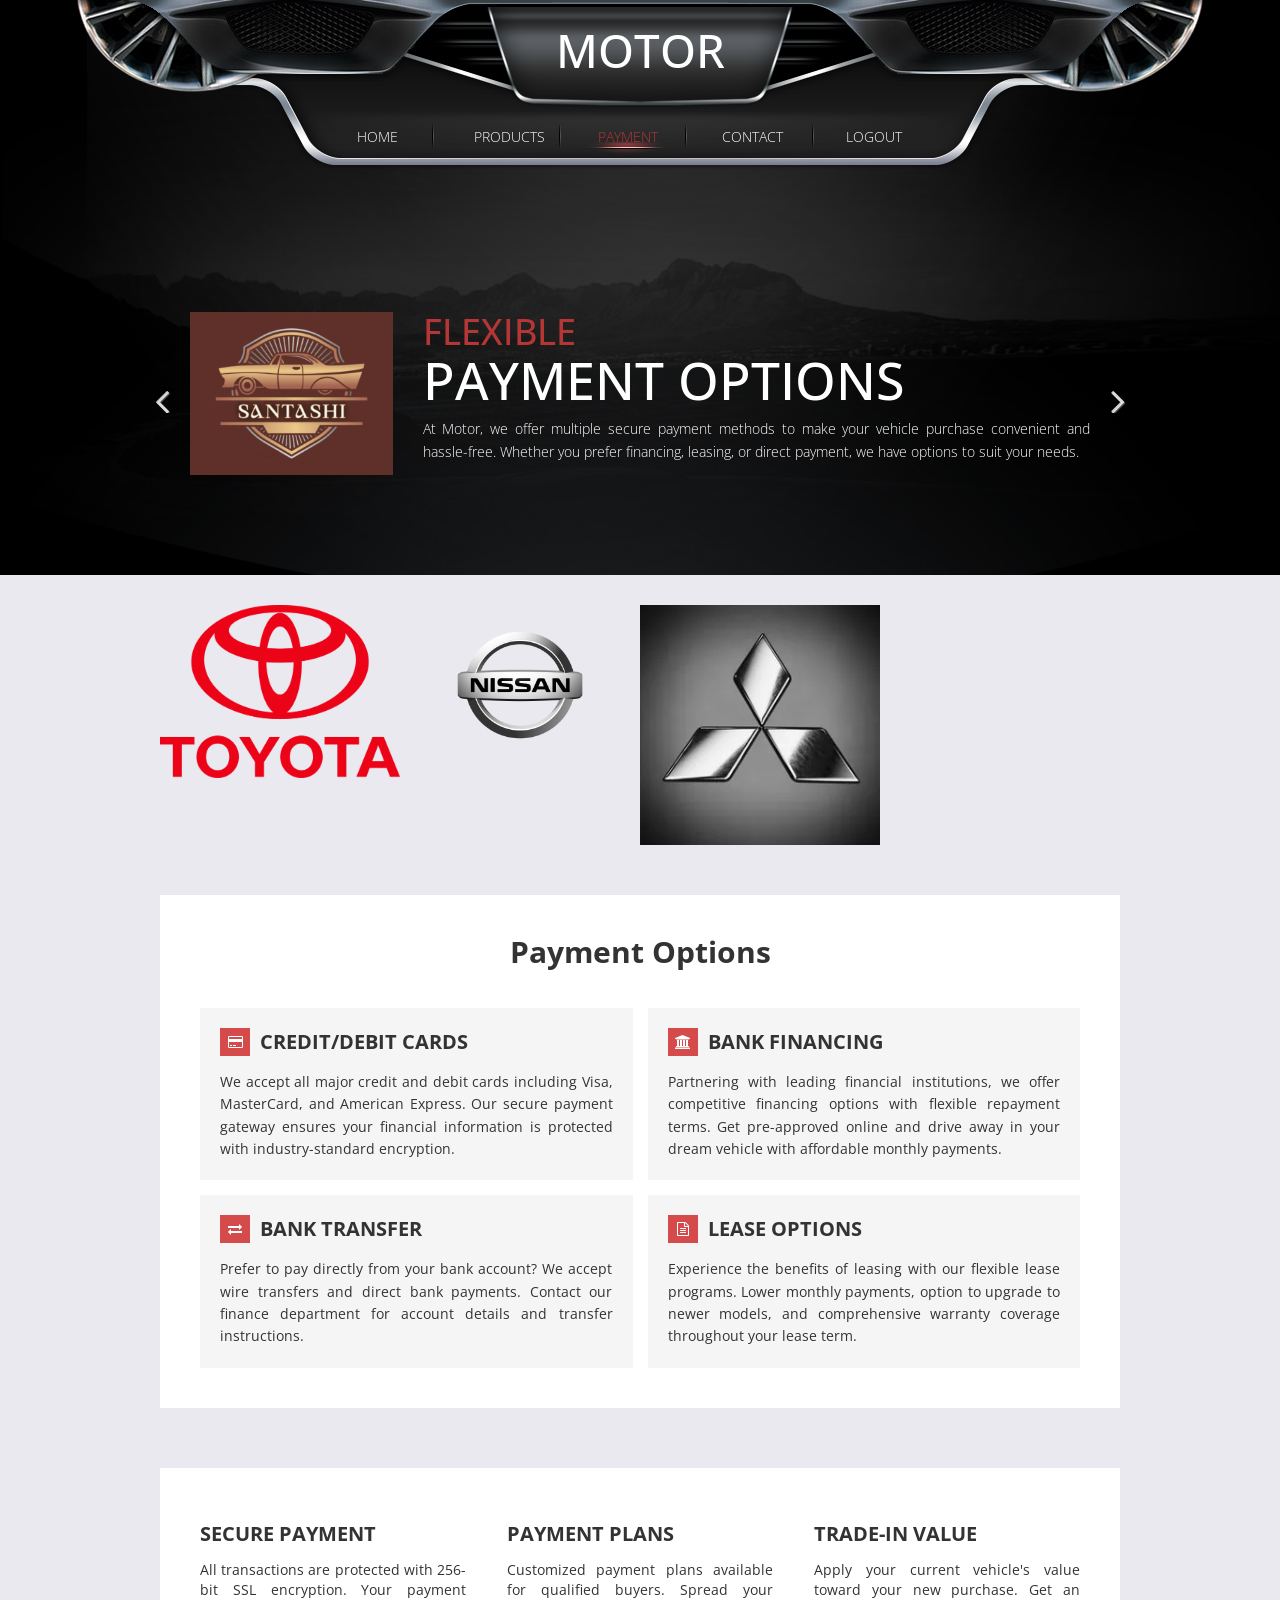
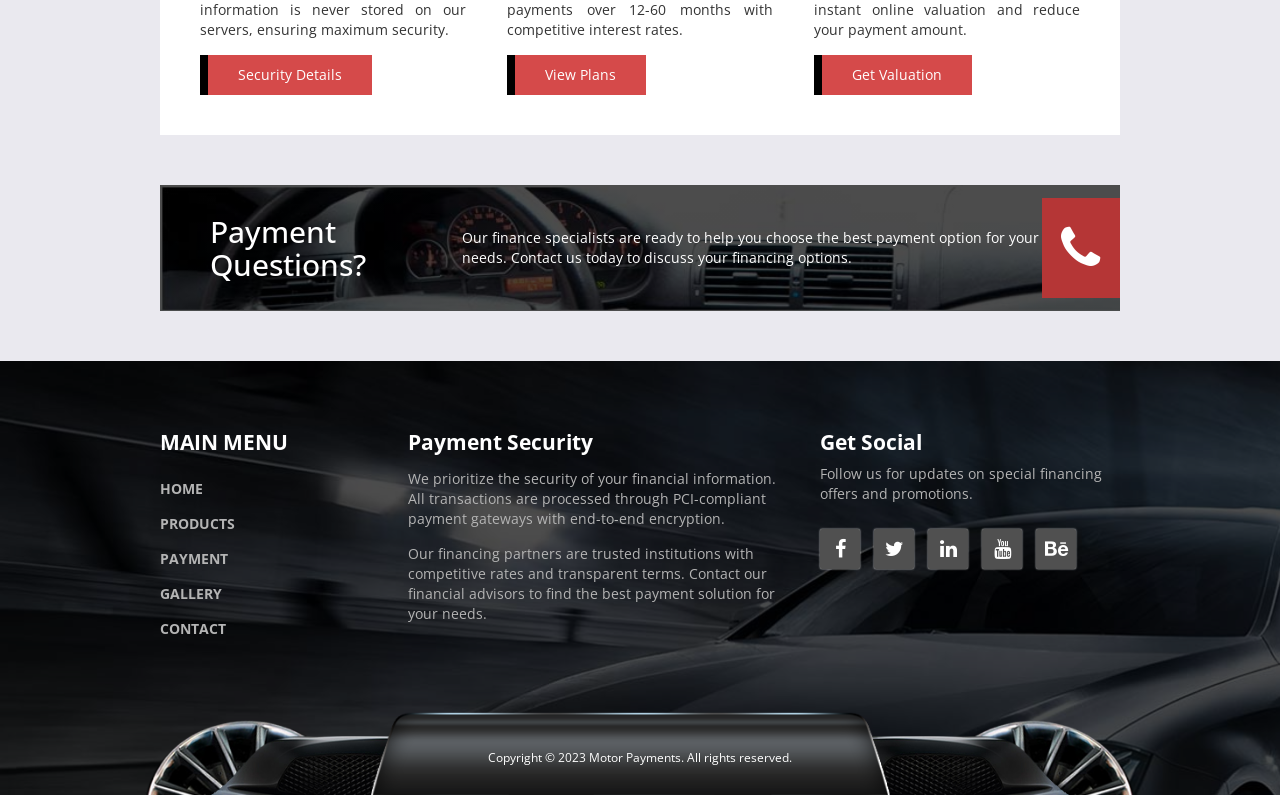
<file: services.html>
<!DOCTYPE html>
<html lang="en">
<head>
  <meta charset="utf-8">
  <meta http-equiv="X-UA-Compatible" content="IE=edge">
  <meta name="viewport" content="width=device-width, initial-scale=1">
  <title>SANTASHI</title>
  <meta name="description" content="Secure payment options for your vehicle purchases">
  <link href='http://fonts.googleapis.com/css?family=Open+Sans:400,300,400italic,700' rel='stylesheet' type='text/css'>
  <link href="css/bootstrap.min.css" rel="stylesheet">
  <link href="css/font-awesome.min.css" rel="stylesheet">
  <link href="css/templatemo-style.css" rel="stylesheet">
</head>
<body class="services-page">

  <div id="loader-wrapper">
    <div id="loader"></div>
    <div class="loader-section section-left"></div>
    <div class="loader-section section-right"></div>
  </div>

  <section class="templatemo-top-section">
    <div class="templatemo-header">
      <img class="templatemo-header-img" src="img/header.png" alt="Header">
      <h1 class="templatemo-site-name">Motor</h1>
      <div class="mobile-menu-icon">
        <i class="fa fa-bars"></i>
      </div>
      <div class="templatemo-nav-container">
        <nav class="templatemo-nav">
          <ul>
            <li><a href="index.html">Home</a></li>
            <li><a href="products.html">Products</a></li>
             <li><a href="payment.html" class="active">Payment</a></li>
            <li><a href="contact.html">Contact</a></li>
            <li><a href="login.html">Logout</a></li>
            
          </ul>
        </nav> 
      </div>
    </div>
    <div class="templatemo-welcome welcome-slider">
      <div class="container">
        <div class="row">
          <div class="flexslider">
            <ul class="slides">
              <li>
                <div class="about-slider">
                  <div class="col-lg-3 col-md-3 col-sm-4 col-xs-12">
                    <img src="img/about/SANTASHI.jpg" class="img-responsive" alt="Image">
                  </div>
                  <div class="col-lg-9 col-md-9 col-sm-8 col-xs-12 about-slider-description">
                    <h2 class="text-uppercase welcome-title">
                      <span class="welcome-title-1">Flexible</span>
                      <span class="welcome-title-2">Payment Options</span>
                    </h2>
                    <p class="welcome-message">At Motor, we offer multiple secure payment methods to make your vehicle purchase convenient and hassle-free. Whether you prefer financing, leasing, or direct payment, we have options to suit your needs.</p>
                  </div>              
                </div>  
              </li>
              <li>
                <div class="about-slider">
                  <div class="col-lg-3 col-md-3 col-sm-4 col-xs-12">
                    <img src="img/about/SANTASHI.jpg" class="img-responsive" alt="Image">
                  </div>
                  <div class="col-lg-9 col-md-9 col-sm-8 col-xs-12 about-slider-description">
                    <h2 class="text-uppercase welcome-title">
                      <span class="welcome-title-1">Secure</span>
                      <span class="welcome-title-2">Transactions</span>
                    </h2>
                    <p class="welcome-message">Your financial security is our priority. All transactions are encrypted and processed through trusted payment gateways. Drive away with confidence knowing your payment information is protected.</p>
                  </div>              
                </div>  
              </li>
            </ul>
          </div>                          
        </div>    
      </div>
    </div>
  </section>
  
  <div class="container margin-bottom-50">
    <div class="row">
      <div class="col-lg-12 tm-overflow-hidden">
        <div class="tm-img-1-container">
          <img src="img/toyota.png" alt="Credit Card Payment">
          <p class="tm-img-1-description">Credit Cards</p>
        </div>
        <div class="tm-img-1-container">
          <img src="img/nissan.png" alt="Financing Options">
          <p class="tm-img-1-description">Financing</p>
        </div>
        <div class="tm-img-1-container">
          <img src="img/mitsubishi.webp" alt="Bank Transfer">
          <p class="tm-img-1-description">Bank Transfer</p>
        </div>
             
      </div>
    </div>
  </div>    

  <section class="container margin-bottom-50">
    <div class="services-container-1">
      <h2 class="services-title">Payment Options</h2>
      <div class="services-blocks-container">
        <div class="services-block">
          <div class="services-header">
            <i class="fa fa-credit-card services-icon"></i>
            <h3 class="services-title-2">Credit/Debit Cards</h3>  
          </div>          
          <p class="services-description">We accept all major credit and debit cards including Visa, MasterCard, and American Express. Our secure payment gateway ensures your financial information is protected with industry-standard encryption.</p>
        </div>
        <div class="services-block">
          <div class="services-header">
            <i class="fa fa-university services-icon"></i>
            <h3 class="services-title-2">Bank Financing</h3>  
          </div>          
          <p class="services-description">Partnering with leading financial institutions, we offer competitive financing options with flexible repayment terms. Get pre-approved online and drive away in your dream vehicle with affordable monthly payments.</p>
        </div>                    
      </div>
      <div class="services-blocks-container">
        <div class="services-block">
          <div class="services-header">
            <i class="fa fa-exchange services-icon"></i>
            <h3 class="services-title-2">Bank Transfer</h3>  
          </div>          
          <p class="services-description">Prefer to pay directly from your bank account? We accept wire transfers and direct bank payments. Contact our finance department for account details and transfer instructions.</p>
        </div>
        <div class="services-block">
          <div class="services-header">
            <i class="fa fa-file-text-o services-icon"></i>
            <h3 class="services-title-2">Lease Options</h3>  
          </div>          
          <p class="services-description">Experience the benefits of leasing with our flexible lease programs. Lower monthly payments, option to upgrade to newer models, and comprehensive warranty coverage throughout your lease term.</p>
        </div>                    
      </div>  
    </div>    
    
    <div class="about-container-2">
      <div class="services-container-inner">
        <h3 class="about-title-2">Secure Payment</h3>
        <p class="about-description">All transactions are protected with 256-bit SSL encryption. Your payment information is never stored on our servers, ensuring maximum security.</p>
        <a href="#" class="about-link about-link-2">Security Details</a>
      </div>
      <div class="services-container-inner">
        <h3 class="about-title-2">Payment Plans</h3>
        <p class="about-description">Customized payment plans available for qualified buyers. Spread your payments over 12-60 months with competitive interest rates.</p>
        <a href="#" class="about-link about-link-2">View Plans</a>
      </div>
      <div class="services-container-inner">
        <h3 class="about-title-2">Trade-In Value</h3>
        <p class="about-description">Apply your current vehicle's value toward your new purchase. Get an instant online valuation and reduce your payment amount.</p>
        <a href="#" class="about-link about-link-2">Get Valuation</a>
      </div>
    </div>

    <div class="tm-banner">
      <h2 class="tm-banner-title">Payment Questions?</h2>
      <p class="tm-banner-description">Our finance specialists are ready to help you choose the best payment option for your needs. Contact us today to discuss your financing options.</p>
      <a href="contact.html" class="tm-banner-link"><i class="fa fa-phone"></i></a>
    </div>
  </section>
  
  <footer class="tm-footer">
    <div class="container">
      <div class="row margin-bottom-60">
        <nav class="col-lg-3 col-md-3 tm-footer-nav tm-footer-div">
          <h3 class="tm-footer-div-title">Main Menu</h3>
          <ul>
              <li><a href="index.html">Home</a></li>
              <li><a href="products.html">Products</a></li>
              <li><a href="services.html">Payment</a></li>
               <li><a href="gallery.html">Gallery</a></li>
            <li><a href="contact.html">Contact</a></li>
          </ul>
        </nav>
        <div class="col-lg-5 col-md-5 tm-footer-div">
          <h3 class="tm-footer-div-title">Payment Security</h3>
          <p class="margin-top-15">We prioritize the security of your financial information. All transactions are processed through PCI-compliant payment gateways with end-to-end encryption.</p>
          <p class="margin-top-15">Our financing partners are trusted institutions with competitive rates and transparent terms. Contact our financial advisors to find the best payment solution for your needs.</p>
        </div>
        <div class="col-lg-4 col-md-4 tm-footer-div">
          <h3 class="tm-footer-div-title">Get Social</h3>
          <p>Follow us for updates on special financing offers and promotions.</p>
          <div class="tm-social-icons-container">
            <a href="#" class="tm-social-icon"><i class="fa fa-facebook"></i></a>
            <a href="#" class="tm-social-icon"><i class="fa fa-twitter"></i></a>
            <a href="#" class="tm-social-icon"><i class="fa fa-linkedin"></i></a>
            <a href="#" class="tm-social-icon"><i class="fa fa-youtube"></i></a>
            <a href="#" class="tm-social-icon"><i class="fa fa-behance"></i></a>
          </div>
        </div>
      </div>
      <div class="row tm-copyright">
        <p class="col-lg-12 small copyright-text text-center">Copyright &copy; 2023 Motor Payments. All rights reserved.</p>
      </div>
    </div>
  </footer>
  
  <script type="text/javascript" src="js/jquery-1.11.2.min.js"></script>
  <script type="text/javascript" src="js/templatemo-script.js"></script>
  <script defer src="js/jquery.flexslider-min.js"></script>
  <script>
    $(window).load(function() {
      $('.flexslider').flexslider({
        animation: "slide",
        slideshow: false,
        prevText: "&#xf104;",
        nextText: "&#xf105;"
      });

      $('body').addClass('loaded');
    });
  </script>
</body>
</html>
</file>
<file: css/templatemo-style.css>
/*
 
Motor Template

http://www.templatemo.com/tm-463-motor

*/

* { font-family: 'Open Sans', sans-serif; }

.blue { color: #3CF; }
.green { color: #6F6; }

/* 

Preloader 
 
https://ihatetomatoes.net/create-custom-preloading-screen/

*/
#loader-wrapper {
    position: fixed;
    top: 0;
    left: 0;
    width: 100%;
    height: 100%;
    z-index: 1000;
}
#loader {
    display: block;
    position: relative;
    left: 50%;
    top: 50%;
    width: 150px;
    height: 150px;
    margin: -75px 0 0 -75px;
    border-radius: 50%;
    border: 3px solid transparent;
    border-top-color: #3498db;

    -webkit-animation: spin 2s linear infinite; /* Chrome, Opera 15+, Safari 5+ */
    animation: spin 2s linear infinite; /* Chrome, Firefox 16+, IE 10+, Opera */

    z-index: 1001;
}

    #loader:before {
        content: "";
        position: absolute;
        top: 5px;
        left: 5px;
        right: 5px;
        bottom: 5px;
        border-radius: 50%;
        border: 3px solid transparent;
        border-top-color: #e74c3c;

        -webkit-animation: spin 3s linear infinite; /* Chrome, Opera 15+, Safari 5+ */
        animation: spin 3s linear infinite; /* Chrome, Firefox 16+, IE 10+, Opera */
    }

    #loader:after {
        content: "";
        position: absolute;
        top: 15px;
        left: 15px;
        right: 15px;
        bottom: 15px;
        border-radius: 50%;
        border: 3px solid transparent;
        border-top-color: #f9c922;

        -webkit-animation: spin 1.5s linear infinite; /* Chrome, Opera 15+, Safari 5+ */
          animation: spin 1.5s linear infinite; /* Chrome, Firefox 16+, IE 10+, Opera */
    }

    @-webkit-keyframes spin {
        0%   { 
            -webkit-transform: rotate(0deg);  /* Chrome, Opera 15+, Safari 3.1+ */
            -ms-transform: rotate(0deg);  /* IE 9 */
            transform: rotate(0deg);  /* Firefox 16+, IE 10+, Opera */
        }
        100% {
            -webkit-transform: rotate(360deg);  /* Chrome, Opera 15+, Safari 3.1+ */
            -ms-transform: rotate(360deg);  /* IE 9 */
            transform: rotate(360deg);  /* Firefox 16+, IE 10+, Opera */
        }
    }
    @keyframes spin {
        0%   { 
            -webkit-transform: rotate(0deg);  /* Chrome, Opera 15+, Safari 3.1+ */
            -ms-transform: rotate(0deg);  /* IE 9 */
            transform: rotate(0deg);  /* Firefox 16+, IE 10+, Opera */
        }
        100% {
            -webkit-transform: rotate(360deg);  /* Chrome, Opera 15+, Safari 3.1+ */
            -ms-transform: rotate(360deg);  /* IE 9 */
            transform: rotate(360deg);  /* Firefox 16+, IE 10+, Opera */
        }
    }

    #loader-wrapper .loader-section {
        position: fixed;
        top: 0;
        width: 51%;
        height: 100%;
        background: #222222;
        z-index: 1000;
        -webkit-transform: translateX(0);  /* Chrome, Opera 15+, Safari 3.1+ */
        -ms-transform: translateX(0);  /* IE 9 */
        transform: translateX(0);  /* Firefox 16+, IE 10+, Opera */
    }

    #loader-wrapper .loader-section.section-left {
        left: 0;
    }

    #loader-wrapper .loader-section.section-right {
        right: 0;
    }

    /* Loaded */
    .loaded #loader-wrapper .loader-section.section-left {
        -webkit-transform: translateX(-100%);  /* Chrome, Opera 15+, Safari 3.1+ */
            -ms-transform: translateX(-100%);  /* IE 9 */
                transform: translateX(-100%);  /* Firefox 16+, IE 10+, Opera */

        -webkit-transition: all 0.7s 0.3s cubic-bezier(0.645, 0.045, 0.355, 1.000);  
                transition: all 0.7s 0.3s cubic-bezier(0.645, 0.045, 0.355, 1.000);
    }

    .loaded #loader-wrapper .loader-section.section-right {
        -webkit-transform: translateX(100%);  /* Chrome, Opera 15+, Safari 3.1+ */
            -ms-transform: translateX(100%);  /* IE 9 */
                transform: translateX(100%);  /* Firefox 16+, IE 10+, Opera */

-webkit-transition: all 0.7s 0.3s cubic-bezier(0.645, 0.045, 0.355, 1.000);  
        transition: all 0.7s 0.3s cubic-bezier(0.645, 0.045, 0.355, 1.000);
    }
    
    .loaded #loader {
        opacity: 0;
        -webkit-transition: all 0.3s ease-out;  
                transition: all 0.3s ease-out;
    }
    .loaded #loader-wrapper {
        visibility: hidden;

        -webkit-transform: translateY(-100%);  /* Chrome, Opera 15+, Safari 3.1+ */
            -ms-transform: translateY(-100%);  /* IE 9 */
                transform: translateY(-100%);  /* Firefox 16+, IE 10+, Opera */

        -webkit-transition: all 0.3s 1s ease-out;  
                transition: all 0.3s 1s ease-out;
    }
    
    /* JavaScript Turned Off */
    .no-js #loader-wrapper {
        display: none;
    }
    .no-js h1 {
        color: #222222;
    }

/* Universal */
ul {
  margin: 0;
  padding: 0;
}
a:hover, a:focus { text-decoration: none; }
body { 
  background-color: #EAE9EF; 
  overflow-x: hidden;
}
.container { max-width: 990px; }

/* Header */
.templatemo-top-section {
  background: url(../img/welcome-bg.jpg) top center no-repeat;
  background-size: 100% 628px;
  margin-bottom: 30px;
}
.templatemo-header {
  margin: 0 auto;
  max-width: 1132px;
  position: relative;
}
.templatemo-header-img {
  position: absolute;
  top: 0;
  left: 0;
  width: 1132px;
}
.templatemo-site-name,
.templatemo-nav {
 position: relative;
}
.templatemo-site-name {
  color: white;
  font-size: 46px;
  margin: 0;
  padding-top: 25px;
  text-align: center;
  text-transform: uppercase;
}
.templatemo-nav-container {
  margin: 36px auto 0 auto;
  max-width: 650px;
  overflow: hidden;
}
.templatemo-nav li {
  list-style: none;
  float: left;
  text-transform: uppercase;
}
.templatemo-nav li a {
  color: white;
  font-weight: 300;
  padding: 15px 35px;
  width: 124px;
  display: inline-block;
  box-sizing: border-box;
  text-align: center;
}
.templatemo-nav li a:hover,
.templatemo-nav li .active {
  color: #b53636;
  background: url(../img/nav-underline.png) center 80% no-repeat;
}
.mobile-menu-icon { display: none; }

/* Welcome */
.templatemo-welcome {
  color: white;
  margin-top: 150px;
}
.welcome-img { margin-top: 30px; }
.welcome-title-1 {
  color: #b53636;
  font-size: 36px;
}
.welcome-title-2 { font-size: 52px; }
.welcome-title-1,
.welcome-title-2 {
 display: block;
}
.welcome-message { line-height: 1.6em; }
.welcome-read-more {
 color: white;
 font-weight: 700;
 text-transform: uppercase;
}
.welcome-read-more:hover { color: #b53636; }
.tm-overflow-hidden { overflow: hidden; }
.margin-bottom-15 { margin-bottom: 15px; }
.margin-bottom-30 { margin-bottom: 30px; }
.margin-bottom-50 { margin-bottom: 50px; }
.tm-img-1-container {
 cursor: pointer;
 float: left;
 max-width: 240px;
 width: 25%;
 height: auto;
 position: relative;
}
.tm-img-1-container img {
 width: 100%;
 height: auto;
}
.tm-img-1-description {
  background-color: rgba(0,0,0,0.6);
  padding: 15px 20px;
  text-transform: uppercase;
  color: white;
  text-align: right;
  font-size: 18px;
  position: absolute;
  left: 0;
  bottom: 0;
  margin: 0;
  width: 100%;
  opacity: 0;
  -webkit-transition: all 0.3s ease;
          transition: all 0.3s ease;
}
.tm-img-1-container:hover .tm-img-1-description { opacity: 1; }

/* Gallery */
.tm-gallery { float: right; }
.tm-gallery-aside { float: left; }
.tm-gallery-nav {
  background-color: black;
  color: white;
}
.tm-gallery-nav-title {
 background-color: #b53636;
 padding: 15px;
 margin: 0;
}
.tm-gallery-nav ul {
 list-style: none;
 padding: 15px;
}
.tm-gallery-nav li a {
 color: white;
 display: block;
 padding: 5px;
}
.tm-gallery-nav li a:hover,
.tm-gallery-nav li.active a {
 color: #b53636;
}
.tm-gallery-nav li a:hover .tm-gallery-list-fa,
.tm-gallery-nav li.active .tm-gallery-list-fa {
  color: #b53636;
}

.tm-gallery-list-img {
  margin-right: 5px;
}
.tm-gallery-list-fa {
  color: transparent;
  float: right;
  margin-top: 3px;
}
.tm-gallery-nav-title {
  position: relative;
}
.tm-gallery-nav-title .fa {
  position: absolute;
  bottom: -10px;
  left: 23px;
  color: black;
}
.tm-call-us {
  background: url(../img/call-us-bg.jpg);
  background-size: cover;
  display: -webkit-box;
  display: -webkit-flex;
  display: -ms-flexbox;
  display: flex;
  -webkit-box-orient: vertical;
  -webkit-box-direction: normal;
  -webkit-flex-direction: column;
      -ms-flex-direction: column;
          flex-direction: column;
  width: 100%;
  height: 209px;
  color: white;
  -webkit-box-align: center;
  -webkit-align-items: center;
      -ms-flex-align: center;
          align-items: center;
  -webkit-box-pack: center;
  -webkit-justify-content: center;
      -ms-flex-pack: center;
          justify-content: center;
  margin-top: 30px;
}
.tm-call-us-title,
.tm-call-us-link {
  font-size: 20px;
}
.tm-call-us-link {
  color: #b53636;    
  font-weight: 700;
}

/* Gallery Content */
.tm-gallery-title { 
  font-size: 22px;
  font-weight: 700;
  margin-top: 10px;
  margin-bottom: 15px;
}
.tm-item-container {
  background-color: white;
  border-radius: 2px;
  display: inline-block;
  padding: 9px;
  margin-bottom: 20px;
  -webkit-box-shadow: 0 2px 5px 0 rgba(224,224,224,1);
  box-shadow: 0 2px 5px 0 rgba(224,224,224,1);
  max-width: 220px;
}
.tm-item-description,
.tm-item-price {
  font-weight: 700;
}
.tm-item-action {  
  color: #B4B4B4;
  font-size: 12px;
  font-weight: 700;
  padding-top: 2px;
}
.tm-item-add-icon {
  margin-left: 5px;
}
.tm-item-link:hover .tm-item-action {
  color: #b53636;
}
.tm-item-price-container {
  display: -webkit-box;
  display: -webkit-flex;
  display: -ms-flexbox;
  display: flex;
  -webkit-box-pack: justify;
  -webkit-justify-content: space-between;
      -ms-flex-pack: justify;
          justify-content: space-between;
}

/* Banner */
.tm-banner {
  display: -webkit-box;
  display: -webkit-flex;
  display: -ms-flexbox;
  display: flex;
  -webkit-box-align: center;
  -webkit-align-items: center;
      -ms-flex-align: center;
          align-items: center;
  -webkit-box-pack: justify;
  -webkit-justify-content: space-between;
      -ms-flex-pack: justify;
          justify-content: space-between;
  margin-top: 50px;
  /*https://css-tricks.com/tinted-images-multiple-backgrounds/*/
  background: -webkit-gradient(linear, left top, left bottom, from(rgba(0, 0, 0, 0.7)), to(rgba(0, 0, 0, 0.7))), url(../img/banner-bg.jpg) no-repeat left top;
  background: -webkit-linear-gradient(rgba(0, 0, 0, 0.7), rgba(0, 0, 0, 0.7)), url(../img/banner-bg.jpg) no-repeat left top;
  background: linear-gradient(rgba(0, 0, 0, 0.7), rgba(0, 0, 0, 0.7)), url(../img/banner-bg.jpg) no-repeat left top; 
  background-size: cover; 
  color: white;
}
.tm-banner-title {
  margin: 30px 0 30px 50px;
}
.tm-banner-description {
  margin: 0;
  max-width: 580px;
}
.tm-banner-link {
  background: #b53636;
  color: white;
  font-size: 50px;
  width: 90px;
  height: 100px;
  display: -webkit-box;
  display: -webkit-flex;
  display: -ms-flexbox;
  display: flex;
  -webkit-box-align: center;
  -webkit-align-items: center;
      -ms-flex-align: center;
          align-items: center;
  -webkit-box-pack: center;
  -webkit-justify-content: center;
      -ms-flex-pack: center;
          justify-content: center;
  -webkit-transition: all 0.3s ease;
          transition: all 0.3s ease;
}
.tm-banner-link:hover,
.tm-banner-link:focus {
  color: #262626;
}

/* Footer */
footer.tm-footer {
  background: -webkit-gradient(linear, left top, left bottom, from(rgba(0, 0, 0, 0.7)), to(rgba(0, 0, 0, 0.7))), url(../img/footer-bg.jpg) no-repeat left top;
  background: -webkit-linear-gradient(rgba(0, 0, 0, 0.7), rgba(0, 0, 0, 0.7)), url(../img/footer-bg.jpg) no-repeat left top;
  background: linear-gradient(
      rgba(0, 0, 0, 0.7), 
      rgba(0, 0, 0, 0.7)
    ), url(../img/footer-bg.jpg) no-repeat left top;
  background-size: cover;
  color: #B4B4B4;
  padding-top: 50px;
}

.tm-footer-div-title {
  color: white;
  font-size: 21px;
  font-weight: 700;
}
.tm-footer-nav {
  font-weight: 700;
  text-transform: uppercase;
}
.tm-footer-nav ul {
  list-style: none;
}
.tm-footer-nav li {
  padding: 15px 0 0 0;
}
.tm-footer-nav li a {
  color: #B4B4B4;
}
.tm-footer-nav li a:hover {
  color: #b53636;
}
.margin-bottom-60 {
  margin-bottom: 60px;
}
.margin-top-15 {
  margin-top: 15px;
}
.copyright-text {
  color: white;
  margin-top: 50px;
}
.copyright-text a {
	color: #FFF;
}
.tm-social-icon {
  background-color: #505050;
  color: white;
  display: inline-block;
  font-size: 20px;
  -webkit-transition: all 0.3s ease;
          transition: all 0.3s ease;
  width: 40px;
  height: 40px;
  border-radius: 2px;
  text-align: center;
  padding-top: 6px;
  margin-right: 10px;
  -webkit-box-shadow: 0 0 2px 0 rgba(224,224,224,1);
  box-shadow: 0 0 2px 0 rgba(224,224,224,1);
}
.tm-social-icon:last-child {
  margin-right: 0;
}
.tm-social-icon:hover,
.tm-social-icon:focus {
  background-color: #b53636;
  color: white;
}
.tm-social-icons-container {
  margin-top: 25px;
}
.tm-copyright {
  background: url(../img/copyright-bg.png) no-repeat center bottom;
  background-size: contain;
  height: 96px;
}

/* Gallery page */
.gallery-page .container {
  max-width: 990px;
}
.gallery-page .tm-item-container {
  max-width: 225px;
}
.tm-gallery-item-info {
  margin: 15px 15px 0 15px;
}
.gallery-page .tm-gallery {
  float: none;
  display: -webkit-box;
  display: -webkit-flex;
  display: -ms-flexbox;
  display: flex;
  -webkit-flex-wrap: wrap;
      -ms-flex-wrap: wrap;
          flex-wrap: wrap;
  -webkit-box-align: center;
  -webkit-align-items: center;
      -ms-flex-align: center;
          align-items: center;
  -webkit-box-pack: justify;
  -webkit-justify-content: space-between;
      -ms-flex-pack: justify;
          justify-content: space-between;
}

/* About page */
.about-slider {
  max-width: 930px;
  overflow: hidden;
}
.about-page .welcome-title {
  margin-top: 0;
}
.about-page .templatemo-welcome,
.contact-page .templatemo-welcome,
.services-page .templatemo-welcome {
  padding-bottom: 100px;
}

/* Flex Slider */
.flexslider {
  position: relative;
  padding: 0 30px;
}
.flex-viewport {
  max-height: 2000px;
  -webkit-transition: all 1s ease;
  transition: all 1s ease;
}
ol.flex-control-nav { display: none; }
.slides, .slides > li, 
.flex-control-nav, 
.flex-direction-nav {
  margin: 0;
  padding: 0;
  list-style: none;
}
.flex-direction-nav a {
  text-decoration: none;
  display: block;
  width: 40px;
  height: 40px;
  margin: -20px 0 0;
  position: absolute;
  top: 50%;
  z-index: 10;
  overflow: hidden;
  cursor: pointer;
  color: rgba(255, 255, 255, 0.8);
  text-shadow: 1px 1px 0 rgba(255, 255, 255, 0.3);
  -webkit-transition: all 0.3s ease-in-out;
  transition: all 0.3s ease-in-out;
  font-family: FontAwesome;
  font-size: 40px;
  outline: none;
}
.flex-direction-nav a:hover {
  color: #b53636;
}
.flex-direction-nav .flex-next {
  right: 10px;
  text-align: right;
}
.flexslider .flex-direction-nav .flex-prev {
  left: 10px;
}
.flexslider .welcome-title { margin-top: 0; }
.flexslider .welcome-message {
  font-weight: 300;
  text-align: justify;
}
.about-container {
  background: white;
  display: -webkit-box;
  display: -webkit-flex;
  display: -ms-flexbox;
  display: flex;
  margin-bottom: 50px;
}
.about-container-2 {
  background: white;
  display: -webkit-box;
  display: -webkit-flex;
  display: -ms-flexbox;
  display: flex;
  -webkit-box-pack: justify;
  -webkit-justify-content: space-between;
      -ms-flex-pack: justify;
          justify-content: space-between;
  padding: 40px;
}
.about-container-inner {
  max-width: 414px;
}
.about-container-left,
.about-container-right {
  width: 50%;
  max-width: 460px;
}
.about-container-right {  
  padding: 40px;
}
.about-title {
  font-weight: 700;
  margin-top: 0;
  margin-bottom: 15px;
  text-transform: uppercase;
}
.about-title-2 {
  font-size: 20px;
  font-weight: 700;
  margin-top: 15px;
  margin-bottom: 15px;
  text-transform: uppercase;
}
.about-description {
  margin-bottom: 10px;
  text-align: justify;
}
.about-link {
  background: #d54a4a;
  padding: 15px 30px;
  text-transform: uppercase;
  display: inline-block;
  color: white;
  font-size: 20px;
  border-left: 8px solid black;
  margin-top: 5px;
  -webkit-transition: all 0.3s ease;
          transition: all 0.3s ease;
}
.about-link-2 {
  font-size: 14px;
  padding-top: 10px;
  padding-bottom: 10px;
  text-transform: none;
}
.about-link:hover,
.about-link:focus {
  color: #F62F2F;
  background: black;
}

/* Contact page */
#google-map { height: 525px; }
.contact-form-container {
  background-color: white;
  background-image: url(../img/contact-form-bg.jpg);
  background-repeat: no-repeat;
  background-position: bottom right;
  padding: 40px;
  margin-top: 60px;
}
.contact-title {
  font-size: 24px;
  font-weight: 700;
  margin-top: 0;
}
.tm-contact-form {
  margin-top: 40px;
  overflow: hidden;
}
.contact-form-left { padding-left: 0; }
.contact-form-right { padding-right: 0; }
.margin-bottom-0 { margin-bottom: 0; }
.form-control { 
  background-color: #f0f0f0;
  border-radius: 0; 
}
.form-control:focus {
  border-color: #d54a4a;
  -webkit-box-shadow: inset 0 1px 1px rgba(0,0,0,.075),0 0 8px rgba(213,74,74,.6);
  box-shadow: inset 0 1px 1px rgba(0,0,0,.075),0 0 8px rgba(213,74,74,.6);
}
.templatemo-submit-btn { 
  background: #d54a4a;
  border-radius: 0;
  color: white;
  width: 40%;
  -webkit-transition: all 0.3s ease;
          transition: all 0.3s ease;
}
.templatemo-submit-btn:hover,
.templatemo-submit-btn:focus {
  background: #972828;
  color: white;  
}
.submit-btn-container {
  padding-left: 0;
  padding-right: 0;
}
.tm-contact-main {
  padding-bottom: 50px;
}

/* Services */
.services-container-1 {
  background-color: white;
  padding: 40px;
  margin-bottom: 60px;
}
.services-title {
  font-weight: 700;
  margin-top: 0;
  margin-bottom: 40px;
  text-align: center;
}
.services-block {
  background-color: #f5f5f5;
  padding: 20px;
  margin-right: 15px;
  width: 50%;
}
.services-block:last-child {
  margin-right: 0;
}
.services-blocks-container {
  display: -webkit-box;
  display: -webkit-flex;
  display: -ms-flexbox;
  display: flex;
  -webkit-box-pack: justify;
  -webkit-justify-content: space-between;
      -ms-flex-pack: justify;
          justify-content: space-between;
  margin-bottom: 15px;
}
.services-blocks-container:last-child {
  margin-bottom: 0;
}
.services-header {
  display: -webkit-box;
  display: -webkit-flex;
  display: -ms-flexbox;
  display: flex;
  -webkit-box-align: center;
  -webkit-align-items: center;
      -ms-flex-align: center;
          align-items: center;
  margin-bottom: 15px;
}
.services-title-2 {
  margin-top: 0;
  margin-bottom: 0;
  text-transform: uppercase;
  font-size: 20px;
  font-weight: 700;
}
.services-description {
  margin-bottom: 0;
  text-align: justify;
  line-height: 1.6em;
}
.services-icon {
  background: #d54a4a;
  color: white;
  width: 30px;
  height: 28px;
  margin-right: 10px;
  padding-top: 7px;
  text-align: center;
}
.services-container-inner { max-width: 266px; }

@media screen and (max-width: 1199px) {
 .templatemo-header {
   max-width: 992px;
 }
 .templatemo-header-img {
   width: 992px;
 }
 .templatemo-nav-container {
   margin-top: 20px;
   max-width: 560px;
 }
 .templatemo-nav li a {
   padding: 15px 28px;
   width: 106px;
 }
 .templatemo-top-section {
   background-size: 100% 528px;
 }
 .templatemo-welcome {
   margin-top: 85px;
 }
 .welcome-img {
   margin-top: 50px;
 }
}

@media screen and (max-width: 991px) {
 .templatemo-header {
   max-width: 767px;
 }
 .templatemo-header-img {
   width: 767px;
 }
 .templatemo-site-name {
   font-size: 35px;
   padding-top: 18px;
 }
 .templatemo-nav-container {
   font-size: 12px;
   margin-top: 12px;
   max-width: 440px;
 }
 .templatemo-nav li a {
   padding: 15px 20px;
   width: 85px;
 }
 .templatemo-welcome {
   margin-top: 55px;
 }
 .welcome-slider { margin-top: 100px; }
 .welcome-title-1 {
   font-size: 26px;
 }
 .welcome-title-2 {
   font-size: 36px;
 }
 .tm-banner-description { max-width: 400px; }
 .tm-footer-div { margin-bottom: 40px; }
 .copyright-text {
    max-width: 380px;
    margin-left: auto;
    margin-right: auto;
 }
 .about-slider { max-width: 670px; }
 .about-container,
 .about-container-2 {
    display: inline-block;    
 }
 .about-container-2 {
  padding: 30px;
  max-width: 474px;
  width: 100%;
 }
 .about-container,
 .about-container-left,
 .about-container-right {
  width: 100%;
 }
 .about-container { max-width: 460px; }
 .about-container-right {
  padding: 0 30px 30px;
  margin-top: 30px;
 }
 .about-container-inner {
  margin-bottom: 40px;
 }
 .about-container-inner:last-child {
  margin-bottom: 0;
 }
 .tm-contact-form { margin-top: 20px; }
 .contact-form-left {
  padding-right: 0;
 }
 .contact-form-right {
  padding-left: 0;
  margin-top: 15px; 
 }
 .submit-btn-container { margin-top: 15px; }
 .templatemo-submit-btn { width: 100%; }
 .services-container-inner { margin-bottom: 50px; }
}

@media screen and (max-width: 767px) {
  .templatemo-top-section {
    background-size: cover;
    padding-bottom: 50px;
  }
  .templatemo-header-img {
    max-width: 100%;
  }
  .templatemo-site-name {
    font-size: 26px;
    padding-top: 20px;
  }
  .templatemo-nav { display: none; }
  .templatemo-nav li { float: none; }
  .mobile-menu-icon {
   background-color: rgba(218, 59, 59, 0.6);
   color: white;
   cursor: pointer;
   display: block;
   padding: 10px 15px;
   position: fixed;
   top: 10px;
   right: 10px;
   z-index: 1000;
 }
 .templatemo-nav-container {
    height: auto;
    position: fixed;
    z-index: 1000;
    top: 50px;
    right: 10px;
  }
  .templatemo-nav-container {
   background-color: rgba(0,0,0,0.6);
   margin-top: 0;
   margin-right: 0;
  }
  .templatemo-nav ul {
   text-align: center;
  }
  .templatemo-nav li a {
   display: block;
   padding: 10px 15px;
  }
  .tm-banner {
    -webkit-box-orient: vertical;
    -webkit-box-direction: normal;
    -webkit-flex-direction: column;
        -ms-flex-direction: column;
            flex-direction: column;
  }
  .tm-banner-title { margin: 20px auto; }
  .tm-banner-description { margin: 0 15px 20px 15px; }
  .tm-banner-link { width: 100%; }
  
  .about-page .templatemo-welcome, 
  .contact-page .templatemo-welcome, 
  .services-page .templatemo-welcome { 
    padding-bottom: 0; 
  }

  .about-page .templatemo-welcome {
    margin-top: 110px;
    padding-bottom: 0;
  }
  .about-slider-description {
    width: 100%;
    margin-top: 15px;
  }
  .about-page .welcome-title-2 {
    font-size: 28px;
  }
  .contact-form-container {
    padding: 25px;
  }
  .tm-img-1-container {
    width: 50%;
  }
  .services-title {
    margin-bottom: 15px;
  }
  .services-blocks-container {
    display: block;
  }
  .services-block {
    width: 100%;
    margin-bottom: 15px;
    margin-right: 0;
  }
  .services-container-1 {
    padding: 15px;
  }
}

@media screen and (max-width: 630px) {
  .copyright-text {
    max-width: 100%;
    margin-top: 0;
  }
  .templatemo-site-name {
    padding-top: 12px;
  }
}

@media screen and (max-width: 500px) {
  .templatemo-site-name {
    font-size: 40px;
    padding-top: 80px;
  }
}
</file>
